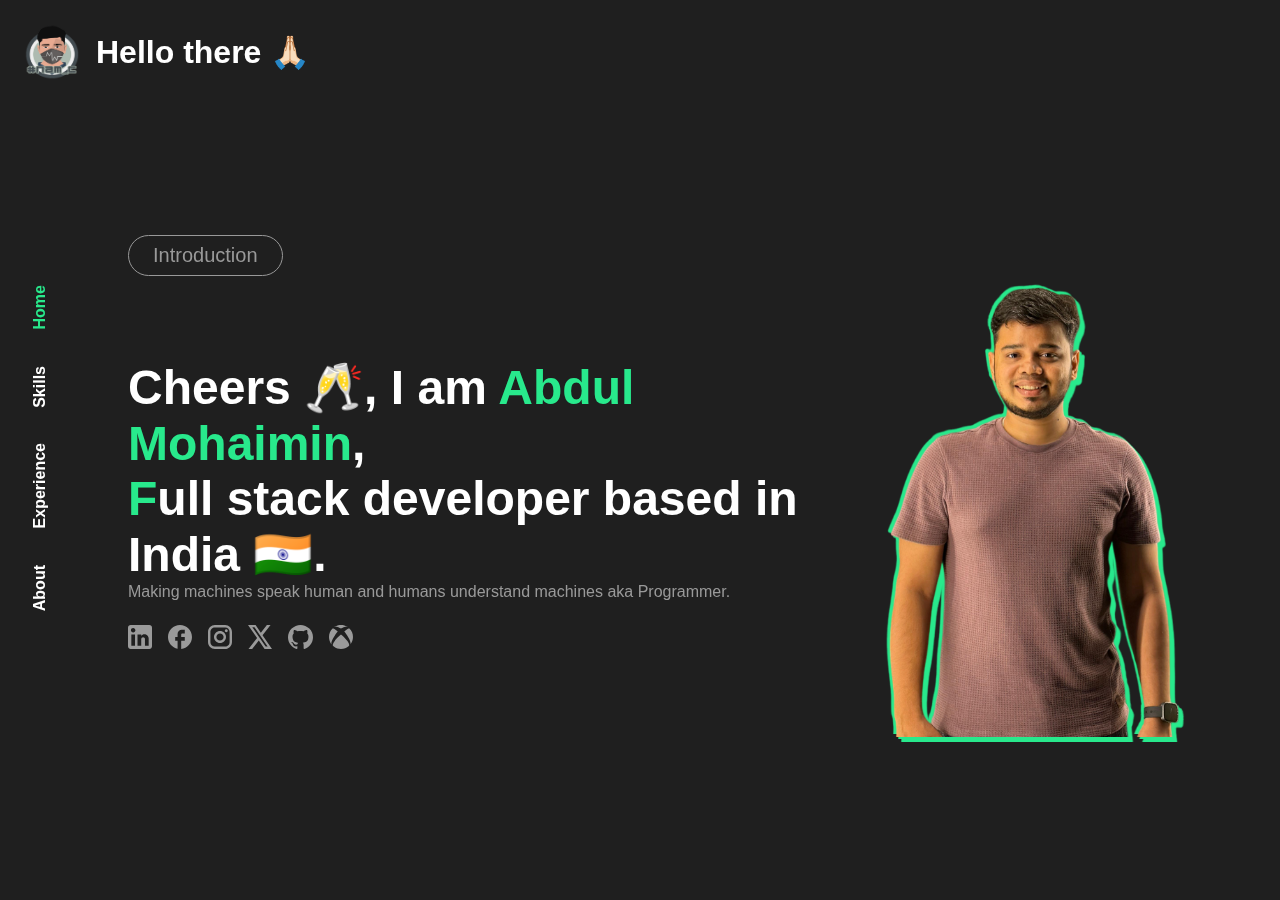
<file: index.html>
<!DOCTYPE html>
<html lang="en">

<head>
    <meta charset="UTF-8">
    <meta http-equiv="X-UA-Compatible" content="IE=edge">
    <meta name="viewport" content="width=device-width, initial-scale=1.0">
	<title>Abdul Mohaimin | Full-Stack Developer | Expert in MERN, MEAN, & Modern Web Technologies</title>
	<meta name="description"
		content="Discover Abdul Mohaimin's expertise as a full-stack developer with advanced skills in MERN, MEAN, React Native, Vue.js, and Next.js. Explore his portfolio and insights on cutting-edge web development.">
	<meta name="keywords"
		content="Abdul Mohaimin, Full-Stack Developer, MERN Stack, MEAN Stack, React Native, Vue.js, Next.js, Web Development, Software Engineer">	
    <link rel="stylesheet" href="styles2.css">
</head>

<body>
    <section class="brand">
        <div class="brand-img">
            <img src="namc.png" alt="Abdul Mohaimin N">
        </div>
        <h1>
            Hello there 🙏🏻
        </h1>
    </section>
    <nav>
        <ul class="menu-items">
            <li class="menu-item">
                <a href="#introduction" class="menu-item-link text-primary">Home</a>
            </li>
            <li class="menu-item">
                <a href="#skillsets" class="menu-item-link">Skills</a>
            </li>
            <li class="menu-item">
                <a href="#exp" class="menu-item-link">Experience</a>
            </li>
            <li class="menu-item">
                <a href="#about" class="menu-item-link">About</a>
            </li>
        </ul>
    </nav>
    <main>
        <section id="introduction" class="section">
            <h1 class="title">Introduction</h1>
            <div class="banner">
                <div class="content">
                    <p class="greeting mt-1">
                        Cheers 🥂, I am <span class="text-primary text-bold">Abdul Mohaimin</span>,<br /><span
                            class="text-primary text-bold">F</span>ull stack developer based in India 🇮🇳.
                    </p>
                    <p class="text-secondary">Making machines speak human and humans understand machines aka Programmer.</p>
                    <div class="social-list">
                        <ul class="social-list">
                            <li class="linkedin">
                                <a target="_blank" href="https://www.linkedin.com/in/mohaimin95/">
                                    <img src="./assets/icons/linkedin.svg" alt="My LinkedIn Profile">
                                </a>
                            </li>
                            <li class="fb">
                                <a target="_blank" href="https://www.facebook.com/mohaimin95">
                                    <img src="./assets/icons/fb.svg" alt="My facebook timeline">
                                </a>
                            </li>
                            <li class="instagram">
                                <a target="_blank" href="https://www.instagram.com/abdmohaimin_">
                                    <img src="./assets/icons/instagram.svg" alt="My Instagram account">
                                </a>
                            </li>
                            <li class="x">
                                <a target="_blank" href="https://x.com/NAMOHAIMIN">
                                    <img src="./assets/icons/x.svg" alt="Twitter profile">
                                </a>
                            </li>
                            <li class="github">
                                <a target="_blank" href="https://github.com/mohaimin95">
                                    <img src="./assets/icons/github.svg" alt="Github link">
                                </a>
                            </li>
                            <li class="xbox">
                                <a target="_blank" href="https://account.xbox.com/en-IN/Profile?Gamertag=AbdMohaimin">
                                    <img src="./assets/icons/xbox.svg" alt="">
                                </a>
                            </li>
                        </ul>
                    </div>

                </div>
                <!-- <div class="pic">
                    <img src="./assets/images/compressed.jpeg" alt="">
                    <div class="feature">
                        <h2>Exp.</h2>
                        <p>6+</p>
                    </div>
                </div> -->
                    <div class="banner-img">
                        <img src="./assets/images/compressed-full.png" />
                </div>
            </div>
        </section>
        <section id="skillsets" class="section">
            <h1 class="title">Skills</h1>
            <div class="mt-1"></div>
            <h2><span class="text-primary">7+</span>&nbsp;years of industrial experience ✨</h2>
            <p class="text-secondary mt-0_5">
                I specialize in creating fully secured 🔒, responsive 📱, scalable 📈, and high-quality code 🏆 using
                the latest technologies.
                My prime area is full-stack web development, mobile app development and cloud using <span
                    class="text-primary">JavaScript</span> and <span class="text-primary">Dart</span>.
            </p>
            <div class="skill_group_container">
                <div class="skill_group">
                    <p class="skill_group_title">Frontend Development 🧑🏻‍🎨</p>
                    <div class="skill_group_details">
                        <ul>
                            <li>HTML/CSS 🩻</li>
                            <li>Javascript/Typescript 🔧</li>
                            <li>React/React Native 📚</li>
                            <li>Angular 🅰️</li>
                            <li>Flutter 📱</li>
                        </ul>
                    </div>
                </div>
                <div class="skill_group">
                    <p class="skill_group_title">Backend Development ⚙️</p>
                    <div class="skill_group_details">
                        <ul>
                            <li>Node JS ⬢</li>
                            <li>Express Ê</li>
                            <li>MongoDB 🍃</li>
                            <li>PostgreSQL 🐘</li>
                            <li>Docker 🐳</li>
                        </ul>
                    </div>
                </div>
                <div class="skill_group">
                    <p class="skill_group_title">Cloud/Others ☁️</p>
                    <div class="skill_group_details">
                        <ul>
                            <li>AWS ⌣</li>
                            <li>GIT 🫂</li>
                            <li>REST APIs ⚡️</li>
                        </ul>
                    </div>
                </div>
            </div>
            <div class="indicators">
                <span class="active"></span>
                <span></span>
                <span></span>
            </div>
        </section>
        <section id="exp" class="section">
            <h1 class="title">Experience</h1>

            <div class="exp-timeline">
                <div class="ex-tl-item" data-content="2023 - Now">
                    <h4>Thoughtfocus</h4>
                    <p>Lead Engineer</p>
                    <span>
                        I work on full-stack development, micro-frontends, cloud, code reviews, and taking interviews.
                    </span>
                </div>
                <div class="ex-tl-item" data-content="2021 - 2023">
                    <h4>Mobinius</h4>
                    <p>Senior Software Engineer</p>
                    <span>
                        Worked on various projects related to e-commerce, crypto, and electrical domains. Responsible
                        for full stack development, microservices, code reviews, and taking interviews.
                    </span>
                </div>
                <div class="ex-tl-item" data-content="2019 - 2020">
                    <h4>Zibtek</h4>
                    <p>Software Developer</p>
                    <span>
                        Worked on a product from scratch including architecture, schema design, and full-stack
                        development.
                    </span>
                </div>
                <div class="ex-tl-item" data-content="2017 - 2019">
                    <h4>Jiwirooms</h4>
                    <p>Software Developer</p>
                    <span>
                        As a junior developer, I spent working on developing and maintaining full-stack applications,
                        stack migration and upskilling.
                    </span>
                </div>
                <!-- <div class="ex-tl-item" data-content="Graduated"></div> -->
            </div>
        </section>
        <section id="about" class="section">
            <h1 class="title">About me</h1>
            <p class="mt-0_5">
                Hey there! I'm a passionate tech enthusiast who absolutely loves chatting about the latest in tech. You can often find me active on LinkedIn, where I share insights on web and mobile development, along with job opportunities. 
                Feel free to connect with me on <a href="https://www.linkedin.com/in/mohaimin95/" target="_blank">LinkedIn</a> – I'd love to hear from you! 
                Oh, and when I'm not immersed in code, I'm probably gaming. I enjoy diving into multiplayer RPGs like Fortnite and Red Dead Redemption 2, as well as fun indie games like Overcooked and Moving Out. Let's chat tech or gaming anytime!
            </p>
            
            <div class="banner">
                <img src="./assets/images/compressed.jpeg" alt="its me">
                <div class="line">
                    <div class="stats">
                        <h4>LinkedIn</h4>
                        <p>1,500+ Connections.</p>
                    </div>
                </div>
                <div class="line">
                    <div class="stats">
                        <h4>Instagram</h4>
                        <p>1,200+ Followers.</p>
                    </div>
                </div>
                <div class="line">
                    <div class="stats">
                        <h4>Projects</h4>
                        <p>13+ projects.</p>
                    </div>
                </div>
                <div class="line">
                    <div class="stats">
                        <h4>Interviews Taken</h4>
                        <p>70+</p>
                    </div>
                </div>
                <div class="line">
                    <div class="stats">
                        <h4>Codes reviewed</h4>
                        <p>100+</p>
                    </div>
                </div>
            </div>
        </section>
    </main>
	<script async src="https://www.googletagmanager.com/gtag/js?id=G-NJ5QXDKVPF"></script>
    <script defer>
		function gtag() { dataLayer.push(arguments) } window.dataLayer = window.dataLayer || [], gtag("js", new Date), gtag("config", "G-NJ5QXDKVPF");
        const s = document.querySelector(".skill_group_container");
        const span1 = document.querySelector(".indicators span:nth-child(1)");
        const span2 = document.querySelector(".indicators span:nth-child(2)");
        const span3 = document.querySelector(".indicators span:nth-child(3)");
        const max = s.scrollWidth - s.clientWidth
        s.addEventListener("scroll", () => {
            const pos = (Math.ceil((s.scrollLeft / max * 100)));
            span1.removeAttribute("class");
            span2.removeAttribute("class");
            span3.removeAttribute("class");
            if (pos < 10) {
                span1.setAttribute("class", "active");
            } else if (pos > 10 && pos < 60) {
                span2.setAttribute("class", "active");
            } else if (pos > 60) {
                span3.setAttribute("class", "active");
            }
        })

        document.addEventListener('DOMContentLoaded', () => {
            const sections = document.querySelectorAll('main section');
            const navLinks = document.querySelectorAll('.menu-items li a');
            const main = document.querySelector('main');

            function changeLinkState() {
                let index = sections.length;

                while (--index && main.scrollTop + 50 < sections[index].offsetTop) { }

                navLinks.forEach((link) => link.classList.remove('text-primary'));
                navLinks[index].classList.add('text-primary');
            }

            changeLinkState();
            main.addEventListener('scroll', changeLinkState);
        });
    </script>
</body>

</html>
</file>
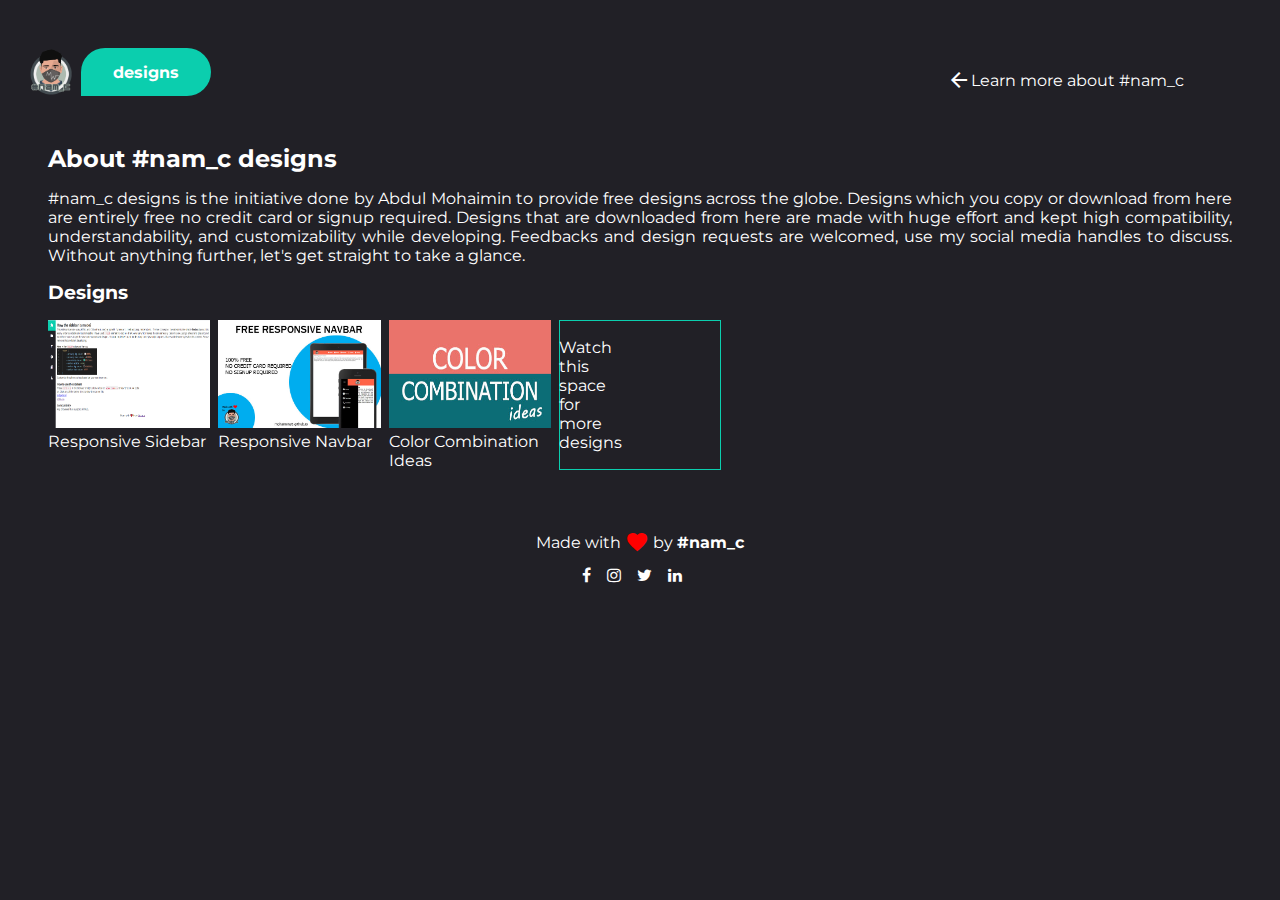
<file: designs/index.html>
<!DOCTYPE html>
<html lang="en">

<head>
    <meta charset="UTF-8">
    <meta http-equiv="X-UA-Compatible" content="IE=edge">
    <meta name="viewport" content="width=device-width, initial-scale=1.0">
    <meta name="google-site-verification" content="1F2O3CF3x_PN-Ltinv9K7-sUbRFXnQ8MnPVEuMO-OfM" />
    <link rel="shortcut icon" href="../favicon.ico" />
    <link rel="stylesheet" href="../styles.css">
    <link href="https://fonts.googleapis.com/css2?family=Montserrat&display=swap" rel="stylesheet">
    <link rel="stylesheet" href="https://fonts.googleapis.com/icon?family=Material+Icons">
    <link rel="stylesheet" href="https://cdnjs.cloudflare.com/ajax/libs/font-awesome/4.7.0/css/font-awesome.min.css">
    <title>Free Responsive Designs | #nam_c</title>
    <meta name="description"
        content="Download free HTML, CSS responsive designs. No signup or credit card required. Easy to use and understand. Highly customizable and platform independant. Supported by all modern browsers and devices. Designed and developed by #nam_c.">
    <meta name="keywords" content="free responsive designs | css designs | #nam_c designs | pure css designs">
</head>

<body>
    <div class="wrapper">
        <div class="d-container">
            <div class="d-nav">
                <div class="d-nav-logo">
                    <a href="../index.html">
                        <div class="img">
                            <img src="../namc.png" alt="#nam_c logo">
                            <p class="hello">designs</p>
                        </div>
                    </a>

                </div>
                <div class="navigate-back">
                    <a href="../index.html" target="blank">
                        <span class="material-icons">
                            arrow_back
                        </span>
                        <span>Learn more about #nam_c</span>
                    </a>
                </div>
            </div>
            <div class="d-title">
                <h2 class="mb-1">About #nam_c designs</h2>
                <article class="text-justify">#nam_c designs is the initiative done by Abdul Mohaimin to provide free
                    designs across the globe. Designs which you copy or download from here are entirely free no credit
                    card or signup required. Designs that are downloaded from here are made with huge effort and kept
                    high
                    compatibility, understandability, and customizability while developing. Feedbacks and design
                    requests are welcomed, use my social media handles to discuss. Without anything further,
                    let's get straight to take a glance.</article>
            </div>
            <div class="d-content mt-1">
                <h3 class="mb-1">Designs</h3>
                <div class="d-designs">
                    <a class="d-design" href="responsive-sidebar/index.html" title="preview design">
                        <div class="d-design-img">
                            <img src="responsive-sidebar/pc.PNG" alt="Responsive Sidebar Thumbnail">
                        </div>
                        <div class="d-design-title">Responsive Sidebar</div>
                    </a>
                    
                    <a class="d-design" href="responsive-navbar/index.html" title="preview design">
                        <div class="d-design-img">
                            <img src="responsive-navbar/banner.jpg" alt="Responsive Navbar Thumbnail">
                        </div>
                        <div class="d-design-title">Responsive Navbar</div>
                    </a>
                    
                    <a class="d-design" href="color-combination-ideas/index.html" title="preview design">
                        <div class="d-design-img">
                            <img src="color-combination-ideas-banner.jpg" alt="Color Combination Ideas Thumbnail">
                        </div>
                        <div class="d-design-title">Color Combination Ideas</div>
                    </a>
                    
                    <div class="d-design" title="Follow me on social media for more free designs.">
                        <div class="d-design-more">
                            Watch this space for more designs&nbsp;<i class="material-icons">east</i>
                        </div>
                    </div>
                </div>
            </div>
        </div>
        <footer class="d-footer">
            <div class="end-card">
                <p>Made with&nbsp;<i title="Love" class="material-icons heart">favorite</i>&nbsp;by&nbsp;<abbr
                        title="N Abdul Mohaimin's Creativity">#nam_c</abbr></p>
                <div class="d-socials">
                    <div class="socials">
                        <div class="social-item">
                            <a href="https://www.facebook.com/mohaimin95" target="_blank">
                                <i class="fa fa-facebook"></i>
                            </a>
                        </div>

                        <div class="social-item">
                            <a href="https://www.instagram.com/mohaimin95" target="_blank">
                                <i class="fa fa-instagram"></i>
                            </a>

                        </div>

                        <div class="social-item">
                            <a href="https://twitter.com/namohaimin" target="_blank">
                                <i class="fa fa-twitter"></i>
                            </a>

                        </div>
                        <div class="social-item">
                            <a href="https://www.linkedin.com/in/mohaimin95/" target="_blank">
                                <i class="fa fa-linkedin"></i>
                            </a>

                        </div>

                    </div>
                </div>
            </div>
        </footer>
    </div>
    <script async src="https://www.googletagmanager.com/gtag/js?id=G-NJ5QXDKVPF"></script>
    <script>
        function gtag(){dataLayer.push(arguments)}window.dataLayer=window.dataLayer||[],gtag("js",new Date),gtag("config","G-NJ5QXDKVPF");
    </script>
</body>

</html>
</file>
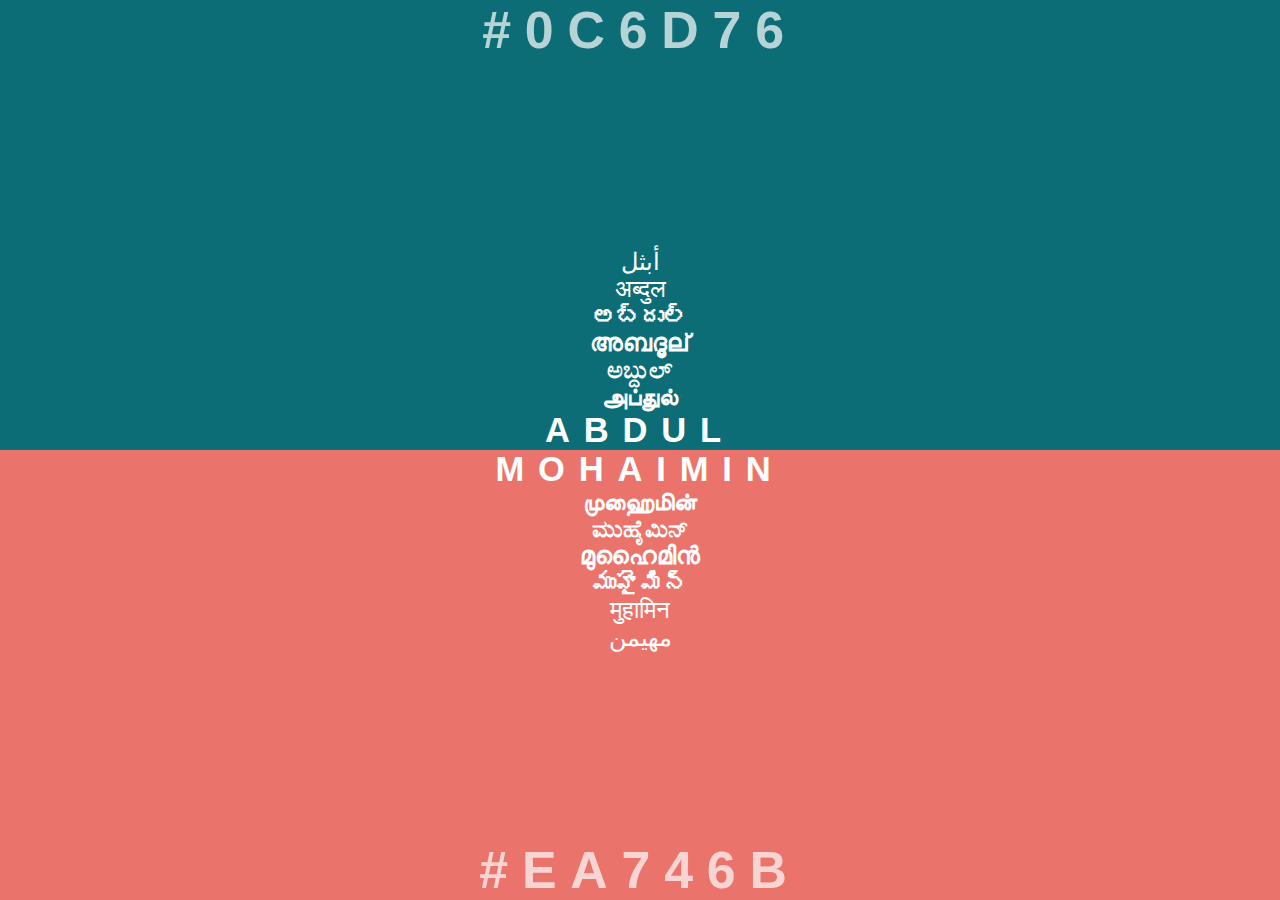
<file: designs/color-combination-ideas/index.html>
<!DOCTYPE html>
<html lang="en">

<head>
    <meta charset="UTF-8">
    <meta http-equiv="X-UA-Compatible" content="IE=edge">
    <meta name="viewport" content="width=device-width, initial-scale=1.0">
    <link rel="stylesheet" href="style.css">
    <title>Color Combination Ideas | #nam_c</title>
    <meta name="description"
        content="Page gives you the idea to inspire from these colors for your UI. It can be used for web, mobile etc., Click the above like and start inspiring and creative. Created by #nam_c with love from India.">
    <meta name="keywords"
        content="color combinations picker | color picker | ui color ideas | ideas for ui | ui ideas | #nam_c designs">
</head>

<body>
    <div class="container">
        <div id="increment" title="Click here for next combination." class="content">
            <h1 class="color-code" id="primaryColor">#0c6d76</h1>
            <p>أبثل</p>
            <p>अब्दुल</p>
            <h5>అబ్దుల్</h5>
            <h4>അബദൂല്</h4>
            <h3>ಅಬ್ದುಲ್</h3>
            <h2>அப்துல்</h2>
            <h1>Abdul</h1>
        </div>
        <nav id="decrement" title="Click here for previous combination.">
            <h1>Mohaimin</h1>
            <h2>முஹைமின்</h2>
            <h3>ಮುಹೈಮಿನ್</h3>
            <h4>മുഹൈമിൻ</h4>
            <h5>ముహైమిన్</h5>
            <p>मुहामिन</p>
            <p>مهيمن</p>
            <h1 class="color-code" id="secondaryColor">#ea746b</h1>
        </nav>
    </div>
    <script>
        const appHeight = () => {
            const doc = document.documentElement
            doc.style.setProperty('--app-height', `${window.innerHeight}px`)
        }
        window.addEventListener('resize', appHeight)
        appHeight()
        let colorSets = [
            {
                primary: "#0c6d76",
                secondary: "#ea746b",
                primaryText: "#fff",
                secondaryText: "#fff",
            },


            {
                primary: "#212026",
                secondary: "#0bceae",
                primaryText: "#fff",
                secondaryText: "#fff",
            },

            {
                primary: "#051d4b",
                secondary: "#f98257",
                primaryText: "#fff",
                secondaryText: "#fff",
            },
            {
                primary: "#08233d",
                secondary: "#f3a6be",
                primaryText: "#fff",
                secondaryText: "#fff",
            },
            {
                primary: "#e1bb15",
                secondary: "#21232e",
                primaryText: "#fff",
                secondaryText: "#fff",
            },
            {
                primary: "#3a33b1",
                secondary: "#f7f7f7",
                primaryText: "#fff",
                secondaryText: "#000",
            },

            {
                primary: "#202020",
                secondary: "#00df72",
                primaryText: "#fff",
                secondaryText: "#000",
            },
            {
                primary: "#1e1e28",
                secondary: "#ef2a3a",
                primaryText: "#fff",
                secondaryText: "#fff",
            },


            {
                primary: "#1a1918",
                secondary: "#a8c6c6",
                primaryText: "#fff",
                secondaryText: "#fff",
            },

            {
                primary: "#fff",
                secondary: "#0bceae",
                primaryText: "#000",
                secondaryText: "#fff",
            },

            {
                primary: "#f2e1dd",
                secondary: "#f7f7f7",
                primaryText: "#000",
                secondaryText: "#000",
            },

            {
                primary: "#6593a6",
                secondary: "#58595b",
                primaryText: "#fff",
                secondaryText: "#fff",
            },
            {
                primary: "#ff5b79",
                secondary: "#262626",
                primaryText: "#fff",
                secondaryText: "#fff",
            },

            {
                primary: "#01717d",
                secondary: "#46b6a8",
                primaryText: "#fff",
                secondaryText: "#fff",
            },
            {
                primary: "#f23d3d",
                secondary: "#04b2d9",
                primaryText: "#fff",
                secondaryText: "#fff",
            },
            {
                primary: "#40282e",
                secondary: "#f78076",
                primaryText: "#fff",
                secondaryText: "#fff",
            },





        ]
        let index = 0;
        let incrementBtn = document.getElementById("increment");
        let decrementBtn = document.getElementById("decrement");
        let primaryColor = document.getElementById("primaryColor");
        let secondaryColor = document.getElementById("secondaryColor");
        incrementBtn.addEventListener("click", () => {
            if (colorSets.length > (index + 1)) index++;
            else index = 0;

            refreshProperties();
        })

        decrementBtn.addEventListener("click", () => {
            if ((index - 1) >= 0) index--;
            else index = colorSets.length - 1;

            refreshProperties();
        })
        const refreshProperties = () => {
            primaryColor.innerText = colorSets[index].primary;
            secondaryColor.innerText = colorSets[index].secondary;
            document.documentElement.style.setProperty("--primary-color", `${colorSets[index].primary}`);
            document.documentElement.style.setProperty("--secondary-color", `${colorSets[index].secondary}`);
            document.documentElement.style.setProperty("--primary-text-color", `${colorSets[index].primaryText}`);
            document.documentElement.style.setProperty("--secondary-text-color", `${colorSets[index].secondaryText}`);
        }
    </script>
    <script async src="https://www.googletagmanager.com/gtag/js?id=G-NJ5QXDKVPF"></script>
    <script>
        function gtag() { dataLayer.push(arguments) } window.dataLayer = window.dataLayer || [], gtag("js", new Date), gtag("config", "G-NJ5QXDKVPF");
    </script>
</body>

</html>
</file>
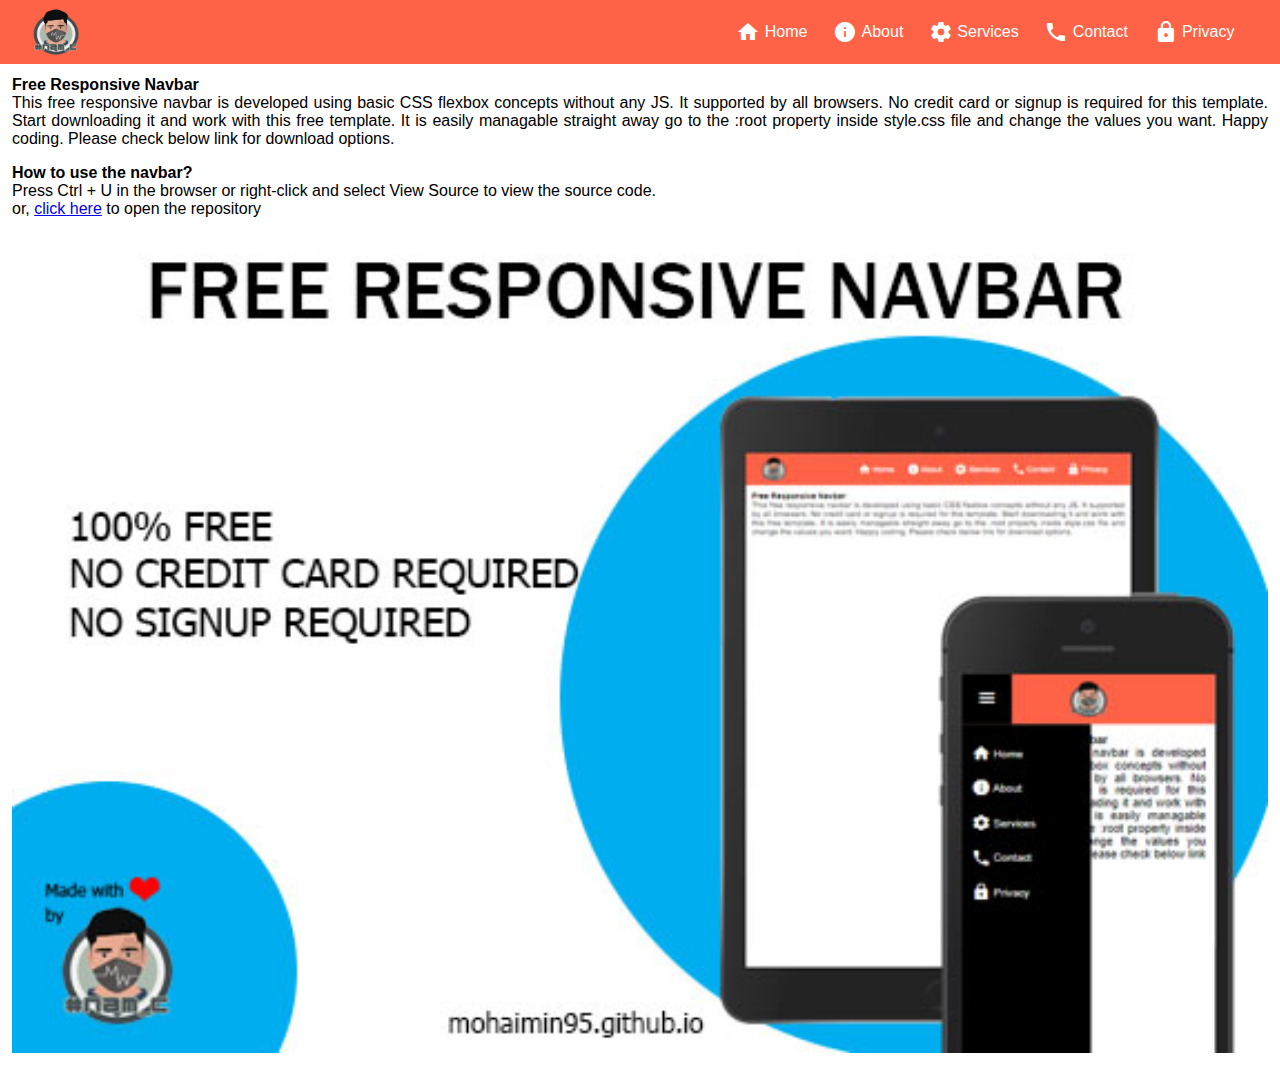
<file: designs/responsive-navbar/index.html>
<!DOCTYPE html>
<html lang="en">

<head>
    <meta charset="UTF-8">
    <meta http-equiv="X-UA-Compatible" content="IE=edge">
    <meta name="viewport" content="width=device-width, initial-scale=1.0">
    <link rel="stylesheet" href="https://fonts.googleapis.com/icon?family=Material+Icons">
    <link rel="stylesheet" href="style.css">
    <title>Responsive Navbar using CSS | #nam_c</title>
    <meta name="description"
        content="Free responsive navbar made using pure HTML and CSS (no bootstrap) which is very light weight and highly customizable. Click the above link to preview the live demo of the side bar. Stay tuned for the best customizable designs.">
    <meta name="keywords"
        content="free responsive navbar | css navbar | pure css navbar | customizable navbar | #nam_c designs">
</head>

<body>
    <nav class="navbar">
        <input type="checkbox" name="menutoggler" id="menutoggler" class="menutoggler">
        <div class="menu-toggler">
            <label for="menutoggler"><i class="material-icons">menu</i></label>
        </div>
        <div class="navbar-brand">
            <img src="../../namc.png" alt="#nam_c logo">
        </div>
        <div class="navbar-menu">
            <ul class="nav-list">
                <li class="nav-list-item"><a href=""><i class="material-icons">home</i>&nbsp;Home</a></li>
                <li class="nav-list-item"><a href=""><i class="material-icons">info</i>&nbsp;About</a></li>
                <li class="nav-list-item"><a href=""><i class="material-icons">settings</i>&nbsp;Services</a></li>
                <li class="nav-list-item"><a href=""><i class="material-icons">phone</i>&nbsp;Contact</a></li>
                <li class="nav-list-item"><a href=""><i class="material-icons">lock</i>&nbsp;Privacy</a></li>
            </ul>
        </div>
    </nav>
    <div class="content">
        <h2>Free Responsive Navbar</h2>
        <p style="text-align: justify;">
            This free responsive navbar is developed using basic CSS flexbox concepts without any JS. It supported by
            all browsers. No credit card or signup is required for this template. Start downloading it and work with
            this free template. It is easily managable straight away go to the <code>:root</code> property inside
            style.css file and change the values you want. Happy coding. Please check below link for download options.
        </p>
        <h3 style="margin-top: 1rem;">How to use the navbar?</h3>
        <p>Press <code>Ctrl + U</code> in the browser or right-click and select <code>View Source</code> to
            view the source code.</p>
        <p>or, <a href="https://github.com/mohaimin95/mohaimin95.github.io/tree/master/designs/responsive-navbar"
                target="blank">click here</a>&nbsp;to open the repository</p>

        <img width="100%" src="./banner.jpg" alt="Banner">
    </div>
    <!-- ////can remove this section -->
    <script async src="https://www.googletagmanager.com/gtag/js?id=G-NJ5QXDKVPF"></script>
    <script>
        function gtag() { dataLayer.push(arguments) } window.dataLayer = window.dataLayer || [], gtag("js", new Date), gtag("config", "G-NJ5QXDKVPF");
    </script>
    <!-- ////can remove this section -->
</body>

</html>
</file>
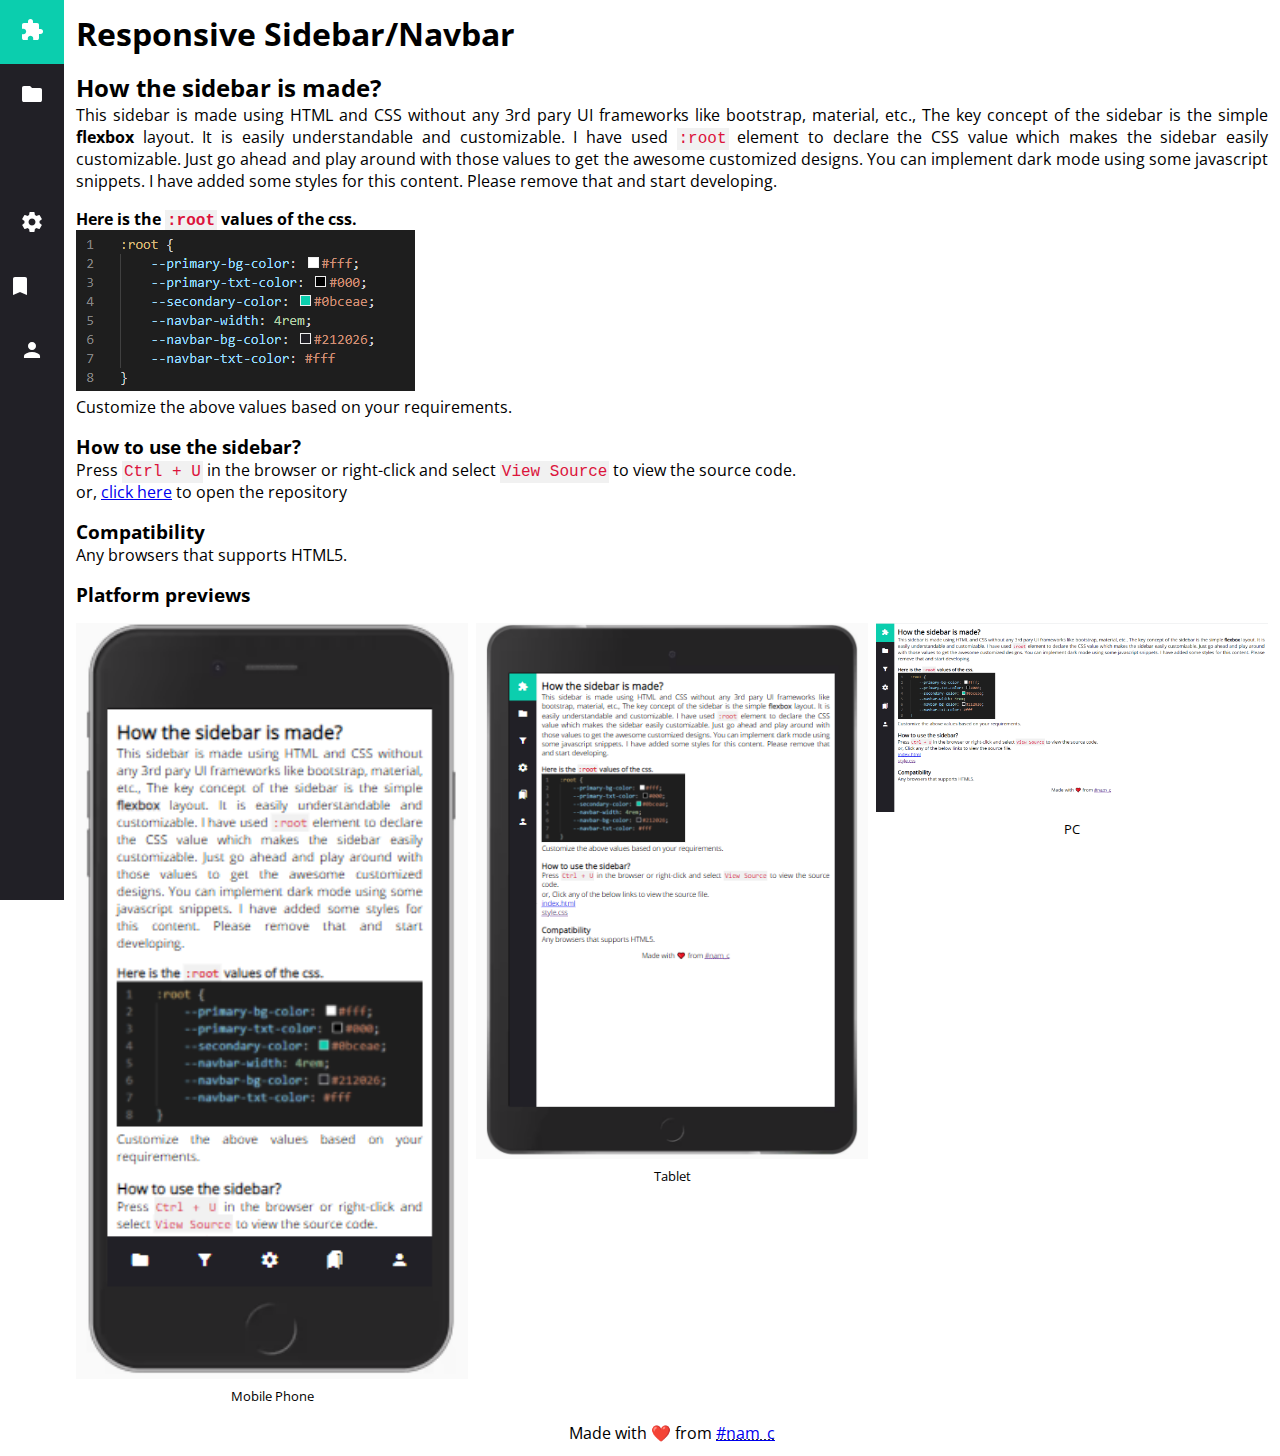
<file: designs/responsive-sidebar/index.html>
<!DOCTYPE html>
<html lang="en">

<head>
    <meta charset="UTF-8">
    <meta http-equiv="X-UA-Compatible" content="IE=edge">
    <meta name="viewport" content="width=device-width, initial-scale=1.0">
    <link rel="stylesheet" href="https://fonts.googleapis.com/icon?family=Material+Icons">
    <link href="https://fonts.googleapis.com/css2?family=Open+Sans&display=swap" rel="stylesheet">
    <link rel="stylesheet" href="style.css">
    <title>Pure CSS Responsive Sidebar | #nam_c</title>
    <meta name="description"
        content="Free responsive sidebar made using pure HTML and CSS (no bootstrap) which is very light weight and highly customizable. Click the above link to preview the live demo of the side bar. Stay tuned for the best customizable designs.">
    <meta name="keywords"
        content="free responsive sidebar | css sidebar | pure css sidebar | customizable sidebar | #nam_c designs">
</head>

<body>
    <div class="container">
        <div class="nav">
            <div class="brand">
                <div class="brand-logo">
                    <i class="material-icons">extension</i>
                </div>
            </div>
            <div class="menu">
                <div class="menu-item">
                    <div class="menu-icon">
                        <i class="material-icons">folder</i>
                    </div>
                </div>

                <div class="menu-item">
                    <div class="menu-icon">
                        <i class="material-icons">filter_alt</i>
                    </div>
                </div>

                <div class="menu-item">
                    <div class="menu-icon">
                        <i class="material-icons">settings</i>
                    </div>
                </div>

                <div class="menu-item">
                    <div class="menu-icon">
                        <i class="material-icons">bookmarks</i>
                    </div>
                </div>

                <div class="menu-item">
                    <div class="menu-icon">
                        <i class="material-icons">person</i>
                    </div>
                </div>


            </div>
        </div>
        <div class="content">
            <div class="container">
                <h1 class="mb-1">Responsive Sidebar/Navbar</h1>
                <h2>How the sidebar is made?</h2>
                <article>
                    <p>This sidebar is made using HTML and CSS without any 3rd pary UI frameworks like bootstrap,
                        material, etc., The key concept of the sidebar is the simple <b>flexbox</b> layout. It is easily
                        understandable and customizable. I have used
                        <code>:root</code> element to declare the CSS value which makes the sidebar easily customizable.
                        Just go ahead and play around with those values to get the awesome customized designs. You can
                        implement dark mode using some javascript snippets. I have added some styles for this content.
                        Please remove that and start developing.
                    </p>

                    <h4 class="mt-1">Here is the <code>:root</code> values of the css.</h4>
                    <img class="root_img" src="sidebarroot.PNG" alt="root values">
                    <p>Customize the above values based on your requirements.</p>
                    <h3 class="mt-1">How to use the sidebar?</h3>
                    <p>Press <code>Ctrl + U</code> in the browser or right-click and select <code>View Source</code> to
                        view the source code.</p>
                    <p>or, <a
                            href="https://github.com/mohaimin95/mohaimin95.github.io/tree/master/designs/responsive-sidebar"
                            target="blank">click here</a>&nbsp;to open the repository</p>
                    <h3 class="mt-1">Compatibility</h3>
                    <p>Any browsers that supports HTML5.</p>
                    <h3 class="mt-1 mb-1">Platform previews</h3>
                    <div class="platforms">
                        <div class="platform-item">
                            <img src="mobile.PNG" alt="Responsive sidebar in mobile">
                            <p class="text-center"><small>Mobile Phone</small></p>
                        </div>

                        <div class="platform-item">
                            <img src="tablet.PNG" alt="Responsive sidebar in tablet">
                            <p class="text-center"><small>Tablet</small></p>
                        </div>
                        <div class="platform-item">
                            <img src="pc.PNG" alt="Responsive sidebar in pc">
                            <p class="text-center"><small>PC</small></p>
                        </div>

                    </div>
                </article>
                <footer class="mt-1">
                    Made with ❤️ from&nbsp; <abbr title="N Abdul Mohaimin Creations"><a
                            href="https://mohaimin95.github.io" target="_blank">#nam_c</a></abbr>
                </footer>
            </div>
        </div>
    </div>
    <!-- ////can remove this section -->

    <script async src="https://www.googletagmanager.com/gtag/js?id=G-NJ5QXDKVPF"></script>
    <script>
        function gtag(){dataLayer.push(arguments)}window.dataLayer=window.dataLayer||[],gtag("js",new Date),gtag("config","G-NJ5QXDKVPF");
    </script>
    <!-- ////can remove this section -->

</body>

</html>
</file>
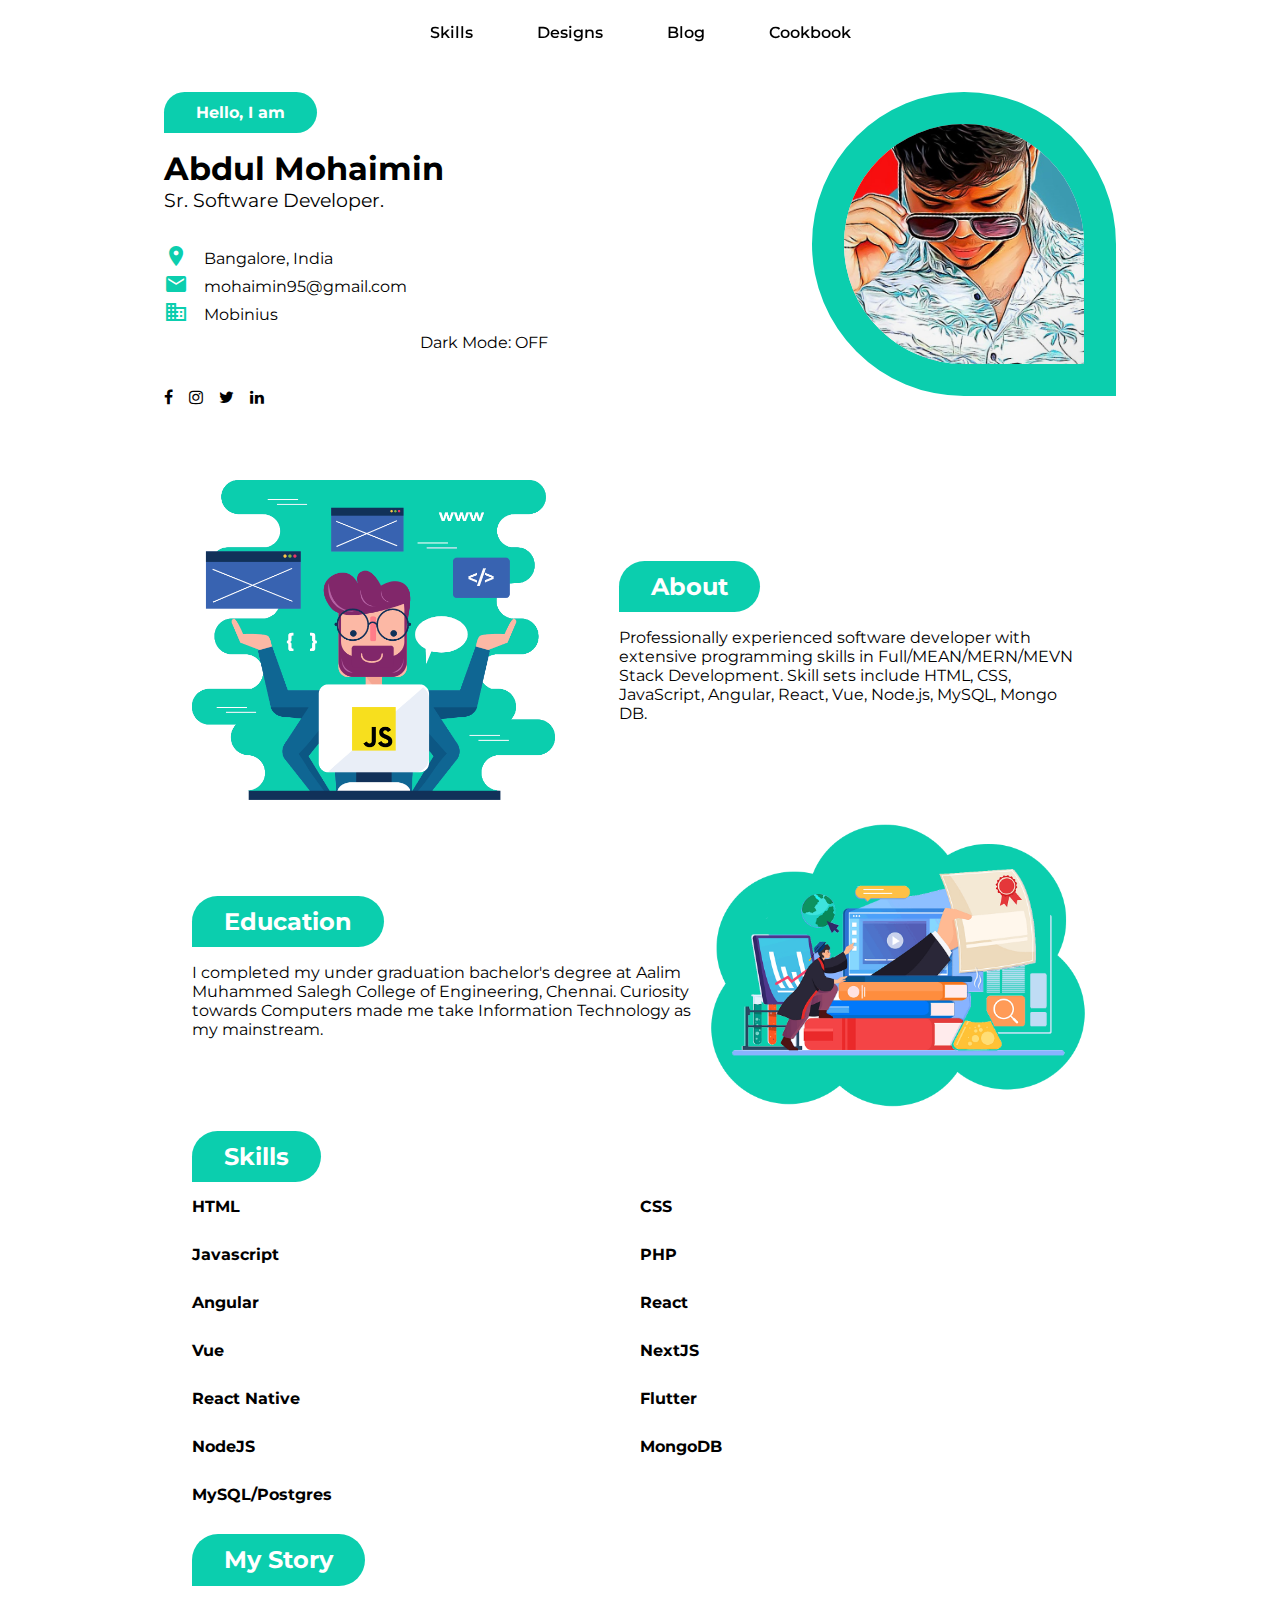
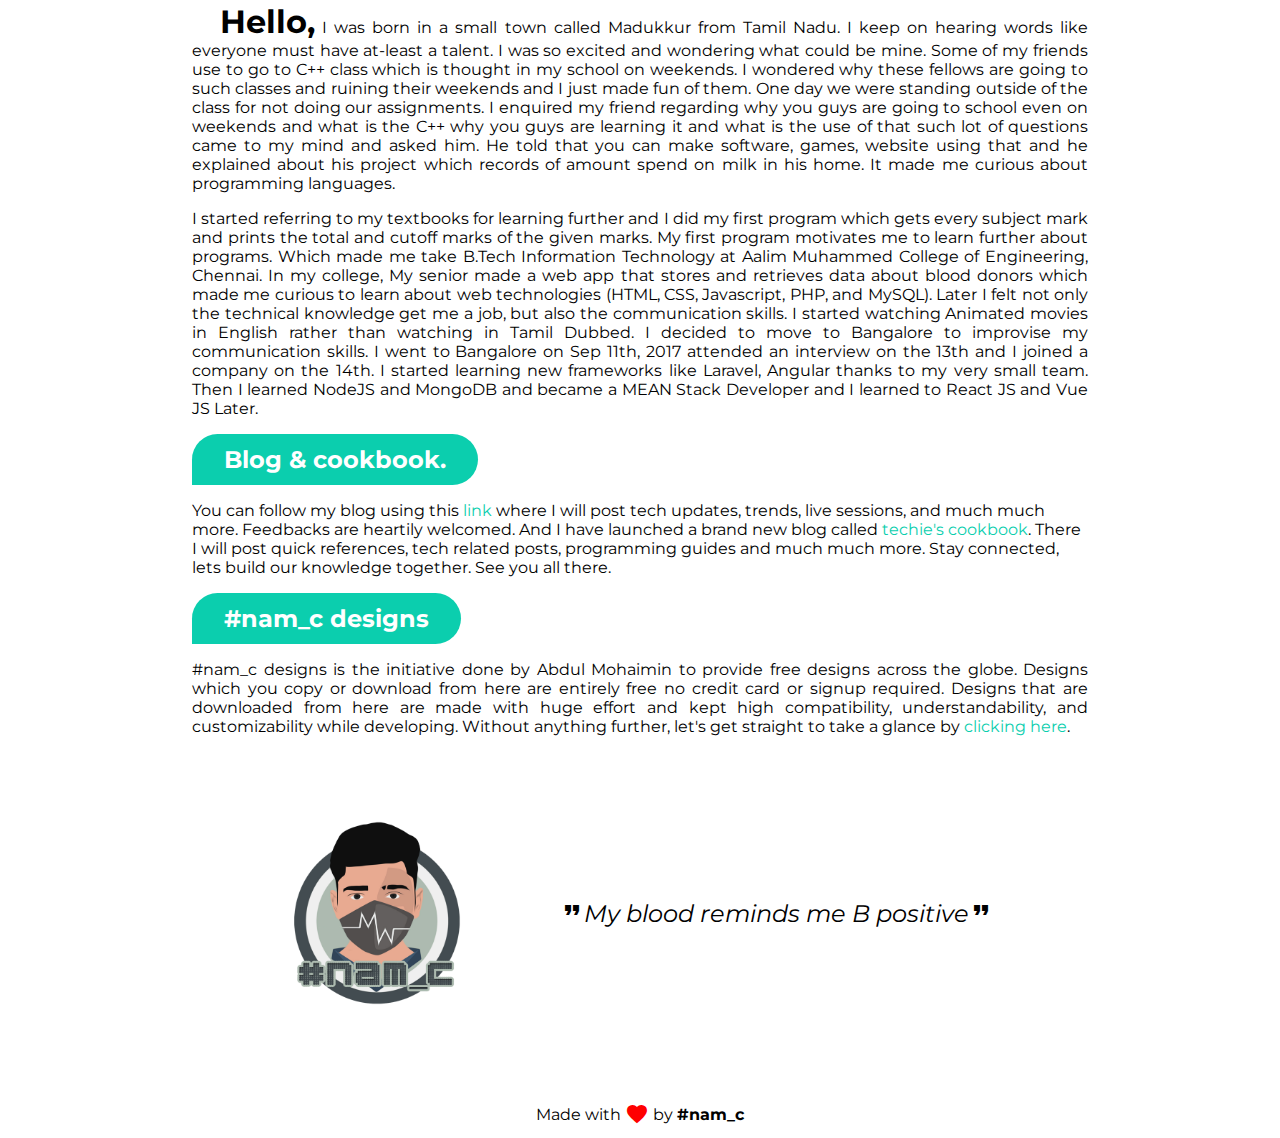
<file: _index.html>
<!DOCTYPE html>
<html lang="en">

<head>
	<meta charset="UTF-8">
	<meta http-equiv="X-UA-Compatible" content="IE=edge">
	<meta name="viewport" content="width=device-width, initial-scale=1.0">
	<meta name="google-site-verification" content="1F2O3CF3x_PN-Ltinv9K7-sUbRFXnQ8MnPVEuMO-OfM" />
	<link rel="shortcut icon" href="favicon.ico" />
	<link rel="stylesheet" href="styles.css">
	<link href="https://fonts.googleapis.com/css2?family=Montserrat&display=swap" rel="stylesheet">
	<link rel="stylesheet" href="https://fonts.googleapis.com/icon?family=Material+Icons">
	<link rel="stylesheet" href="https://cdnjs.cloudflare.com/ajax/libs/font-awesome/4.7.0/css/font-awesome.min.css">
	<title>Abdul Mohaimin's Offcial Webpage | #nam_c</title>
	<meta name="description"
		content="A professionally experienced software developer with extensive programming skills. Who delivers a product with a highly compact and manageable set of approaches. He would like to share his knowledge with people so take a glace of his website which tells about him.">
	<meta name="keywords"
		content="Abdul Mohaimin's Official Website | MEAN Stack Developer | MERN Stack Developer | React Native | Vue JS | Next JS">
</head>

<body>
	<div class="wrapper">
		<!-- navbar -->
		<section id="navbar">
			<div class="nav">
				<ul class="list">
					<li class="list-item"><a href="#skills" class="list-item-link">Skills</a>
					<li class="list-item"><a href="designs/index.html" target="blank" class="list-item-link">Designs</a>
					<li class="list-item"><a href="https://mohaimin95.github.io/blog/" target="blank"
							class="list-item-link">Blog</a>
					</li>
					<li class="list-item"><a href="https://techiescookbook.blogspot.com/" target="blank"
							class="list-item-link">Cookbook</a>
					</li>
				</ul>
			</div>
		</section>

		<!-- banner -->
		<section id="banner">
			<div class="banner">
				<div class="banner-content">
					<div class="banner-hello">
						<img src="avatar.jpg" class="banner-img-mob" alt="Abdul Mohaimin's pic">
						<span class="hello">Hello, I am</span>
					</div>
					<div class="intro">
						<h1>Abdul Mohaimin</h1>
						<h2>Sr. Software Developer.</h2>
						<div class="short-intro">
							<div class="short-into-item">
								<div class="short-into-item-icon">
									<i class="material-icons">location_on</i>
								</div>
								<div class="short-into-item-text">
									Bangalore, India
								</div>

							</div>

							<div class="short-into-item">
								<div class="short-into-item-icon">
									<i class="material-icons">email</i>
								</div>
								<div class="short-into-item-text">
									mohaimin95@gmail.com
								</div>

							</div>

							<div class="short-into-item">
								<div class="short-into-item-icon">
									<i class="material-icons">business</i>
								</div>
								<div class="short-into-item-text">
									Mobinius
								</div>

							</div>
							<div class="short-into-item" id="darkMode">
								<div class="short-into-item-icon">
									<i class="material-icons" id="darkModeIcon">dark_mode</i>
								</div>
								<div class="short-into-item-text">
									Dark Mode: <span id="darkModeStatus">ON</span>
								</div>

							</div>



						</div>
						<div class="socials">
							<div class="social-item">
								<a href="https://www.facebook.com/mohaimin95" target="_blank">
									<i class="fa fa-facebook"></i>
								</a>
							</div>

							<div class="social-item">
								<a href="https://www.instagram.com/mohaimin95" target="_blank">
									<i class="fa fa-instagram"></i>
								</a>

							</div>

							<div class="social-item">
								<a href="https://twitter.com/namohaimin" target="_blank">
									<i class="fa fa-twitter"></i>
								</a>

							</div>
							<div class="social-item">
								<a href="https://www.linkedin.com/in/mohaimin95/" target="_blank">
									<i class="fa fa-linkedin"></i>
								</a>

							</div>

						</div>
					</div>
				</div>
				<div class="banner-image">
					<img src="avatar.jpg" alt="Abdul Mohaimin's pic">
				</div>
			</div>
		</section>

		<div class="main-content">
			<section id="about">
				<div class="about">
					<div class="about-img">
						<img src="about.png" alt="About Icon">
					</div>
					<div class="about-content">
						<h2 class="mb-1 hello w-fit">About</h2>
						<article>
							Professionally experienced software developer with extensive programming skills in
							Full/<abbr title="MongoDB ExpressJS Angular NodeJS">MEAN</abbr>/<abbr
								title="MongoDB ExpressJS ReactJS NodeJS">MERN</abbr>/<abbr
								title="MongoDB ExpressJS VueJS NodeJS">MEVN</abbr> Stack Development. Skill sets include
							<abbr title="Hypertext Markup Language">HTML</abbr>, <abbr
								title="Cascading Style Sheet">CSS</abbr>, JavaScript, Angular,
							React, Vue, Node.js, MySQL, Mongo DB.
						</article>
					</div>
				</div>
			</section>
			<section id="education">
				<div class="education">
					<div class="education-content">
						<div class="education-text">
							<h2 class="mb-1 hello w-fit">Education</h2>
							<article>
								I completed my under graduation bachelor's degree at Aalim Muhammed Salegh College of
								Engineering, Chennai. Curiosity towards Computers made me take Information Technology as
								my mainstream.
							</article>
						</div>
						<div class="education-image">
							<img src="education.png" alt="Education Icon">

						</div>

					</div>
				</div>
			</section>
			<section id="skills">
				<div class="skills mt-1">
					<h2 class="hello w-fit">Skills</h2>
					<span></span>
					<div class="skill">
						<div class="skill-title">HTML</div>
						<progress id="file" value="100" max="100" class="ppp"> 100% </progress>
					</div>
					<div class="skill">
						<div class="skill-title">CSS</div>
						<progress id="file" value="85" max="100" class="ppp"> 85% </progress>
					</div>
					<div class="skill">
						<div class="skill-title">Javascript</div>
						<progress id="file" value="90" max="100" class="ppp"> 90% </progress>
					</div>
					
					<div class="skill">
						<div class="skill-title">PHP</div>
						<progress id="file" value="60" max="100" class="ppp"> 60% </progress>
					</div>

					<div class="skill">
						<div class="skill-title">Angular</div>
						<progress id="file" value="95" max="100" class="ppp"> 95% </progress>
					</div>
					<div class="skill">
						<div class="skill-title">React</div>
						<progress id="file" value="90" max="100" class="ppp"> 90% </progress>
					</div>
					<div class="skill">
						<div class="skill-title">Vue</div>
						<progress id="file" value="80" max="100" class="ppp"> 80% </progress>
					</div>

					<div class="skill">
						<div class="skill-title">NextJS</div>
						<progress id="file" value="75" max="100" class="ppp"> 75% </progress>
					</div>

					<div class="skill">
						<div class="skill-title">React Native</div>
						<progress id="file" value="80" max="100" class="ppp"> 80% </progress>
					</div>
					
					<div class="skill">
						<div class="skill-title">Flutter</div>
						<progress id="file" value="80" max="100" class="ppp"> 80% </progress>
					</div>

					<div class="skill">
						<div class="skill-title">NodeJS</div>
						<progress id="file" value="89" max="100" class="ppp"> 89% </progress>
					</div>
					<div class="skill">
						<div class="skill-title">MongoDB</div>
						<progress id="file" value="90" max="100" class="ppp"> 90% </progress>
					</div>
					
					<div class="skill">
						<div class="skill-title">MySQL/Postgres</div>
						<progress id="file" value="90" max="100" class="ppp"> 90% </progress>
					</div>


				</div>
			</section>

			<section id="story">
				<h2 class="mb-1 hello w-fit">My Story</h2>
				<div class="story-content text-justify">
					<article>
						<p>&nbsp;&nbsp;&nbsp;&nbsp;<span>Hello,</span>&nbsp;I was born in a small town called Madukkur
							from Tamil Nadu. I keep on hearing words like everyone must have at-least a talent. I was so
							excited and wondering what could be mine. Some of my friends use to go to C++ class which is
							thought in my school on weekends. I wondered why these fellows are going to such classes and
							ruining their weekends and I just made fun of them. One day we were standing outside of the
							class for not doing our assignments. I enquired my friend regarding why you guys are going
							to school even on weekends and what is the C++ why you guys are learning it and what is the
							use of that such lot of questions came to my mind and asked him. He told that you can make
							software, games, website using that and he explained about his project which records of
							amount spend on milk in his home. It made me curious about programming languages.</p>
						<p class="mt-1">I started referring to my textbooks for learning further and I did my first
							program which gets every subject mark and prints the total and cutoff marks of the given
							marks. My first program motivates me to learn further about programs. Which made me take
							B.Tech Information Technology at Aalim Muhammed College of Engineering, Chennai. In my
							college, My senior made a web app that stores and retrieves data about blood donors which
							made me curious to learn about web technologies (HTML, CSS, Javascript, PHP, and MySQL).
							Later I felt not only the technical knowledge get me a job, but also the communication
							skills. I started watching Animated movies in English rather than watching in Tamil Dubbed.
							I decided to move to Bangalore to improvise my communication skills. I went to Bangalore on
							Sep 11th, 2017 attended an interview on the 13th and I joined a company on the 14th. I
							started learning new frameworks like Laravel, Angular thanks to my very small team. Then I
							learned NodeJS and MongoDB and became a MEAN Stack Developer and I learned to React JS and
							Vue JS Later.</p>
					</article>
				</div>
			</section>

			<section id="blog">
				<h2 class="mb-1 mt-1 hello w-fit">Blog & cookbook.</h2>
				<article>
					You can follow my blog using this <a title="Something really interesting ahead"
						href="https://mohaimin95.github.io/blog/" target="_blank" rel="noopener noreferrer">link</a>
					where I will post tech updates, trends, live sessions, and much much more. Feedbacks are heartily
					welcomed. And I have launched a brand new blog called  <a href="https://techiescookbook.blogspot.com/" target="_blank">techie's cookbook</a>. There I will post quick references, tech related posts, programming guides and much much more. Stay connected, lets build our knowledge together. See you all there. 
				</article>
			</section>

			<section id="designs">
				<h2 class="mb-1 mt-1 hello w-fit">#nam_c designs</h2>
				<article class="text-justify">#nam_c designs is the initiative done by Abdul Mohaimin to provide free
					designs across the globe. Designs which you copy or download from here are entirely free no credit
					card or signup required. Designs that are downloaded from here are made with huge effort and kept
					high
					compatibility, understandability, and customizability while developing. Without anything further,
					let's get straight to take a glance by <a href="designs/index.html" target="_blank">clicking
						here</a>.</article>
			</section>

			<section>
				<div class="mt-1 logo">
					<img src="namc.png" alt="namc logo">
					<div class="text"><i class="material-icons">format_quote</i>My blood reminds me B positive<i
							class="material-icons">format_quote</i></div>
				</div>
			</section>
		</div>
		<footer>
			<div class="end-card">
				<p>Made with&nbsp;<i title="Love" class="material-icons heart">favorite</i>&nbsp;by&nbsp;<abbr
						title="N Abdul Mohaimin's Creativity">#nam_c</abbr></p>
			</div>
		</footer>
	</div>
	<script async src="https://www.googletagmanager.com/gtag/js?id=G-NJ5QXDKVPF"></script>
	<script>
		function gtag(){dataLayer.push(arguments)}window.dataLayer=window.dataLayer||[],gtag("js",new Date),gtag("config","G-NJ5QXDKVPF");
		
		let darkModeBtn = document.getElementById("darkMode");
		let darkModeStatus = document.getElementById("darkModeStatus");
		let darkModeIcon = document.getElementById("darkModeIcon");
		let body = document.querySelector("body");
		let isDarkModeEnabled = true;
		let onTop = true;
		let now = new Date();
		let hour = now.getHours();
		isDarkModeEnabled = !(hour >= 6 && hour < 18);
		syncDarkMode();
		function scrollFunction() {
			if (document.body.scrollTop > 80 || document.documentElement.scrollTop > 80) {
				onTop = false;
				document.querySelector(".nav").style.backgroundColor = "rgba(0,0,0,0.9)";
				document.querySelector(".nav").style.color = "#fff";
				body.style.setProperty("--nav-text-color", "#fff");
			} else {
				onTop = true;
				document.querySelector(".nav").style.backgroundColor = null;
				if (isDarkModeEnabled) {
					body.style.setProperty("--nav-text-color", "#fff");
				} else {
					body.style.setProperty("--nav-text-color", "#000");
				}
			}
		}
		window.onscroll = function () { scrollFunction() };
		darkModeBtn.addEventListener('click', () => {
			isDarkModeEnabled = !isDarkModeEnabled;
			syncDarkMode();
		});

		function syncDarkMode() {
			if (isDarkModeEnabled) {
				body.style.setProperty("--primary-background", "#212026");
				body.style.setProperty("--text-color", "#fff");
				darkModeStatus.innerHTML = "ON";
				darkModeIcon.innerHTML = "dark_mode";
				if (onTop) {
					body.style.setProperty("--nav-text-color", "#fff");
				}
			} else {
				body.style.setProperty("--primary-background", "#fff");
				body.style.setProperty("--text-color", "#000");
				darkModeStatus.innerHTML = "OFF";
				darkModeIcon.innerHTML = "light_mode";
				if (onTop) {
					body.style.setProperty("--nav-text-color", "#000");
				}
			}
		}

	</script>
</body>

</html>
</file>
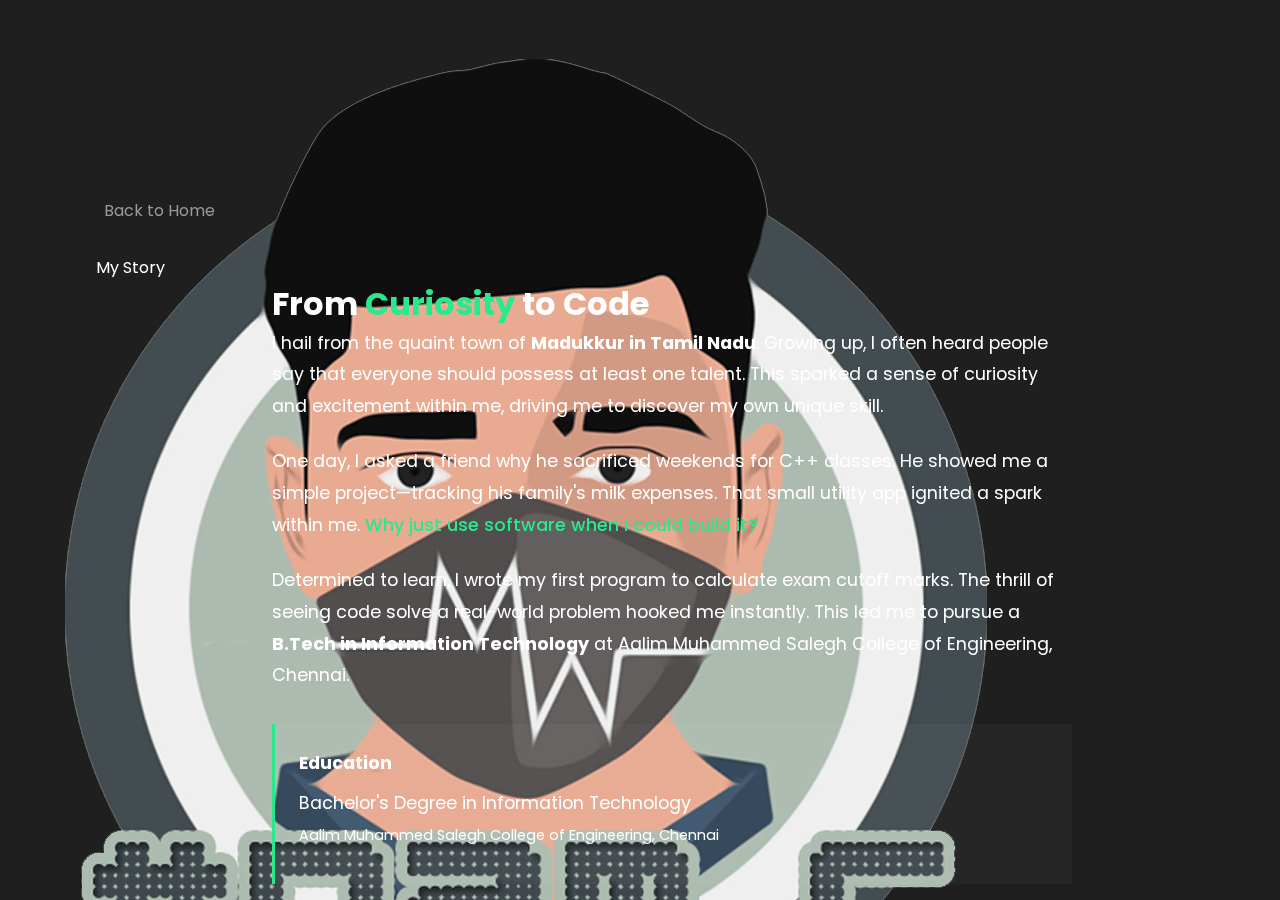
<file: about.html>
<!DOCTYPE html>
<html lang="en">

<head>
    <meta charset="UTF-8">
    <meta http-equiv="X-UA-Compatible" content="IE=edge">
    <meta name="viewport" content="width=device-width, initial-scale=1.0">
    <title>About Me | Abdul Mohaimin</title>
    <meta name="description"
        content="The story behind Abdul Mohaimin - From a curious student in Madukkur to a Lead Engineer in Bangalore.">

    <!-- Fonts -->
    <link rel="preconnect" href="https://fonts.googleapis.com">
    <link rel="preconnect" href="https://fonts.gstatic.com" crossorigin>
    <link href="https://fonts.googleapis.com/css2?family=Poppins:wght@300;400;500;600;700&display=swap"
        rel="stylesheet">

    <!-- Icons -->
    <link rel="stylesheet"
        href="https://maxst.icons8.com/vue-static/landings/line-awesome/line-awesome/1.3.0/css/line-awesome.min.css">

    <link rel="stylesheet" href="styles2.css">
    <style>
        .about-hero {
            padding-top: 6rem;
        }

        .story-container {
            max-width: 800px;
            margin: 0 auto;
        }

        .story-text {
            color: var(--text-muted);
            font-size: 1.1rem;
            line-height: 1.8;
            margin-bottom: 2rem;
        }

        .story-text p {
            margin-bottom: 1.5rem;
        }

        .highlight {
            color: var(--primary-color);
            font-weight: 500;
        }

        .edu-card {
            background: rgba(255, 255, 255, 0.03);
            border-left: 3px solid var(--primary-color);
            padding: 1.5rem;
            margin: 2rem 0;
            border-radius: 0 var(--radius-md) var(--radius-md) 0;
        }

        .back-link {
            display: inline-flex;
            align-items: center;
            gap: 0.5rem;
            color: var(--secondary-color);
            margin-bottom: 2rem;
            transition: color 0.3s;
            text-decoration: none;
        }

        .back-link:hover {
            color: var(--primary-color);
        }

        .tech-grid {
            display: grid;
            grid-template-columns: repeat(auto-fit, minmax(300px, 1fr));
            gap: 2rem;
            margin-bottom: 4rem;
        }

        .tech-card {
            background: var(--bg-card);
            border-radius: var(--radius-md);
            padding: 2rem;
            border: 1px solid var(--glass-border);
            transition: all 0.3s ease;
        }

        .tech-card:hover {
            transform: translateY(-5px);
            border-color: var(--primary-color);
            box-shadow: 0 10px 30px -10px rgba(40, 233, 140, 0.1);
        }

        .tech-icon {
            font-size: 3rem;
            color: var(--primary-color);
            margin-bottom: 1.5rem;
        }

        .os-card {
            background: rgba(30, 30, 30, 0.6);
            border-left: 4px solid var(--primary-color);
            padding: 1.5rem;
            margin-bottom: 1.5rem;
            border-radius: 0 var(--radius-md) var(--radius-md) 0;
            transition: all 0.3s ease;
        }

        .os-card:hover {
            background: rgba(40, 233, 140, 0.05);
        }

        .stat-badge {
            background: rgba(40, 233, 140, 0.1);
            color: var(--primary-color);
            padding: 0.25rem 0.75rem;
            border-radius: 20px;
            font-size: 0.8rem;
            font-weight: 500;
        }
    </style>
</head>

<body>

    <!-- Mobile Menu Toggle -->
    <div class="mobile-menu-btn" role="button" aria-label="Toggle Navigation">
        <i class="las la-bars"></i>
    </div>

    <!-- Navigation -->
    <nav>
        <div class="brand">
            <a href="index.html">
                <img src="namc.png" alt="Abdul Mohaimin">
            </a>
        </div>
        <ul class="menu-items">
            <li><a href="index.html#introduction" title="Home"><i class="las la-home"
                        style="transform: rotate(180deg);"></i></a></li>

            <li><a href="about.html" class="active" title="About"><i class="las la-user"
                        style="transform: rotate(180deg);"></i></a></li>
        </ul>
    </nav>

    <!-- Main Content -->
    <main>
        <section class="section about-hero">
            <a href="index.html#about" class="back-link reveal"><i class="las la-arrow-left"></i> Back to Home</a>

            <div class="section-header reveal">
                <span class="section-title"><i class="las la-user"></i> My Story</span>
            </div>

            <div class="story-container reveal">
                <h1 class="hero-title">From <span class="text-primary">Curiosity</span> to Code</h1>

                <div class="story-text">
                    <p>
                        I hail from the quaint town of <strong>Madukkur in Tamil Nadu</strong>. Growing up, I often
                        heard people say that everyone should possess at least one talent. This sparked a sense of
                        curiosity and excitement within me, driving me to discover my own unique skill.
                    </p>
                    <p>
                        One day, I asked a friend why he sacrificed weekends for C++ classes. He showed me a simple
                        project—tracking his family's milk expenses. That small utility app ignited a spark within me.
                        <span class="highlight">Why just use software when I could build it?</span>
                    </p>
                    <p>
                        Determined to learn, I wrote my first program to calculate exam cutoff marks. The thrill of
                        seeing code solve a real-world problem hooked me instantly. This led me to pursue a
                        <strong>B.Tech in Information Technology</strong> at Aalim Muhammed Salegh College of
                        Engineering, Chennai.
                    </p>

                    <div class="edu-card">
                        <h4><i class="las la-graduation-cap"></i> Education</h4>
                        <p class="text-muted" style="margin-top: 0.5rem;">
                            Bachelor's Degree in Information Technology<br>
                            <span style="font-size: 0.9rem;">Aalim Muhammed Salegh College of Engineering,
                                Chennai</span>
                        </p>
                    </div>

                    <p>
                        Realizing that technical prowess wasn't enough, I worked hard on my communication skills—even
                        watching animated movies in their original English audio! On <strong>September 11,
                            2017</strong>, I moved to Bangalore. By the 14th, I had joined my first company.
                    </p>
                    <p>
                        Since then, it's been a non-stop journey of learning. From mastering the <strong>MEAN
                            stack</strong> to diving into <strong>Microservices</strong> and <strong>Cloud
                            Architecture</strong>, I've evolved from a junior developer to a Lead Engineer. I love
                        bridging the gap between complex backend logic and beautiful frontend experiences.
                    </p>

                    <p>
                        Currently, I'm focusing on <span class="highlight">Lead Engineering</span> at Thoughtfocus,
                        mentoring teams, and architecting scalable solutions.
                    </p>
                </div>
            </div>

            <div class="section-header reveal" style="margin-top: 4rem;">
                <span class="section-title"><i class="las la-chart-pie"></i> At a Glance</span>
            </div>

            <!-- Bento Grid from Index -->
            <div class="bento-grid">
                <div class="bento-item large reveal">
                    <img src="./assets/images/compressed.jpeg" alt="Abdul Mohaimin Profile">
                </div>

                <div class="bento-item bento-text reveal">
                    <h4>Beyond the Code</h4>
                    <p>
                        You'll find me active on LinkedIn sharing tech insights. OFF-KEYBOARD, I'm likely gaming—diving
                        into the world of <strong>Red Dead Redemption 2</strong> or cooking up chaos in
                        <strong>Overcooked</strong>.
                    </p>
                </div>

                <div class="bento-item reveal">
                    <h3>1.7k+</h3>
                    <p>LinkedIn Connections</p>
                </div>

                <div class="bento-item reveal">
                    <h3>17+</h3>
                    <p>Major Projects</p>
                </div>

                <div class="bento-item reveal">
                    <h3>200+</h3>
                    <p>Code Reviews</p>
                </div>

                <div class="bento-item reveal">
                    <h3>100+</h3>
                    <p>Interviews Taken</p>
                </div>
            </div>

            <!-- Technical Expertise -->
            <section class="reveal" style="margin-top: 6rem;">
                <div class="section-header">
                    <span class="section-title"><i class="las la-microchip"></i> Core Expertise</span>
                </div>

                <div class="tech-grid">
                    <div class="tech-card">
                        <i class="lab la-node tech-icon"></i>
                        <h3>Backend Architecture</h3>
                        <p class="text-muted" style="margin-top: 1rem;">
                            Specialized in building scalable microservices using <strong>Node.js</strong> and
                            <strong>NestJS</strong>.
                            Experienced in designing event-driven systems with <strong>RabbitMQ</strong> and
                            <strong>Kafka</strong>.
                        </p>
                    </div>

                    <div class="tech-card">
                        <i class="lab la-react tech-icon"></i>
                        <h3>Frontend Engineering</h3>
                        <p class="text-muted" style="margin-top: 1rem;">
                            Expert in <strong>React ecosystem</strong> (Next.js, Redux, React Query).
                            Focus on performance optimization, accessibility, and creating reusable component libraries.
                        </p>
                    </div>

                    <div class="tech-card">
                        <i class="lab la-docker tech-icon"></i>
                        <h3>DevOps & Cloud</h3>
                        <p class="text-muted" style="margin-top: 1rem;">
                            Proficient in <strong>Docker</strong> containerization and <strong>Kubernetes</strong>
                            orchestration.
                            Hands-on experience with <strong>AWS</strong> (EC2, S3, Lambda) and <strong>CI/CD</strong>
                            pipelines (GitHub Actions).
                        </p>
                    </div>
                </div>
            </section>

            <!-- Open Source -->
            <section class="reveal">
                <div class="section-header">
                    <span class="section-title"><i class="lab la-git-alt"></i> Open Source</span>
                </div>

                <a href="project-node-ts.html" style="text-decoration: none; color: inherit; display: block;">
                    <div class="os-card">
                        <div
                            style="display: flex; justify-content: space-between; align-items: flex-start; margin-bottom: 0.5rem;">
                            <h3 style="margin: 0; display: flex; align-items: center; gap: 0.5rem;">
                                @mohaimin95/node-ts-generator <i class="las la-external-link-alt"
                                    style="font-size: 0.9em; opacity: 0.7;"></i>
                            </h3>
                            <span class="stat-badge">NPM Package</span>
                        </div>
                        <p class="text-muted">
                            A CLI tool to generate production-ready Node.js & TypeScript backends with built-in best
                            practices like Docker, ESLint, and Webpack.
                        </p>
                        <div style="margin-top: 1rem; display: flex; gap: 1rem; font-size: 0.9rem;">
                            <span class="text-primary"><i class="las la-code-branch"></i> maintained</span>
                            <span class="text-muted"><i class="las la-star"></i> 500+ downloads</span>
                        </div>
                    </div>
                </a>

                <div class="os-card">
                    <div
                        style="display: flex; justify-content: space-between; align-items: flex-start; margin-bottom: 0.5rem;">
                        <h3 style="margin: 0;">Community Templates</h3>
                        <span class="stat-badge">GitHub</span>
                    </div>
                    <p class="text-muted">
                        Maintained a collection of starter templates for React Native and Electron apps, helping
                        developers kickstart their projects faster.
                    </p>
                    <div style="margin-top: 1rem; display: flex; gap: 1rem; font-size: 0.9rem;">
                        <span class="text-primary"><i class="las la-users"></i> active</span>
                    </div>
                </div>
            </section>

            <footer>
                <p>&copy; 2026 Abdul Mohaimin. Made with ❤️ & ☕️</p>
            </footer>
        </section>
    </main>

    <script>
        document.addEventListener('DOMContentLoaded', () => {
            // Mobile Menu Toggle
            const menuBtn = document.querySelector('.mobile-menu-btn');
            const nav = document.querySelector('nav');

            if (menuBtn) {
                menuBtn.addEventListener('click', () => {
                    nav.classList.toggle('active');
                    const icon = menuBtn.querySelector('i');
                    if (nav.classList.contains('active')) {
                        icon.classList.remove('la-bars');
                        icon.classList.add('la-times');
                    } else {
                        icon.classList.remove('la-times');
                        icon.classList.add('la-bars');
                    }
                });
            }

            // Scroll Animation
            const observerOptions = {
                threshold: 0.1,
                rootMargin: "0px 0px -50px 0px"
            };

            const observer = new IntersectionObserver((entries) => {
                entries.forEach(entry => {
                    if (entry.isIntersecting) {
                        entry.target.classList.add('active');
                    }
                });
            }, observerOptions);

            const scrollElements = document.querySelectorAll('.reveal');
            scrollElements.forEach(el => observer.observe(el));
        });
    </script>
</body>

</html>
</file>
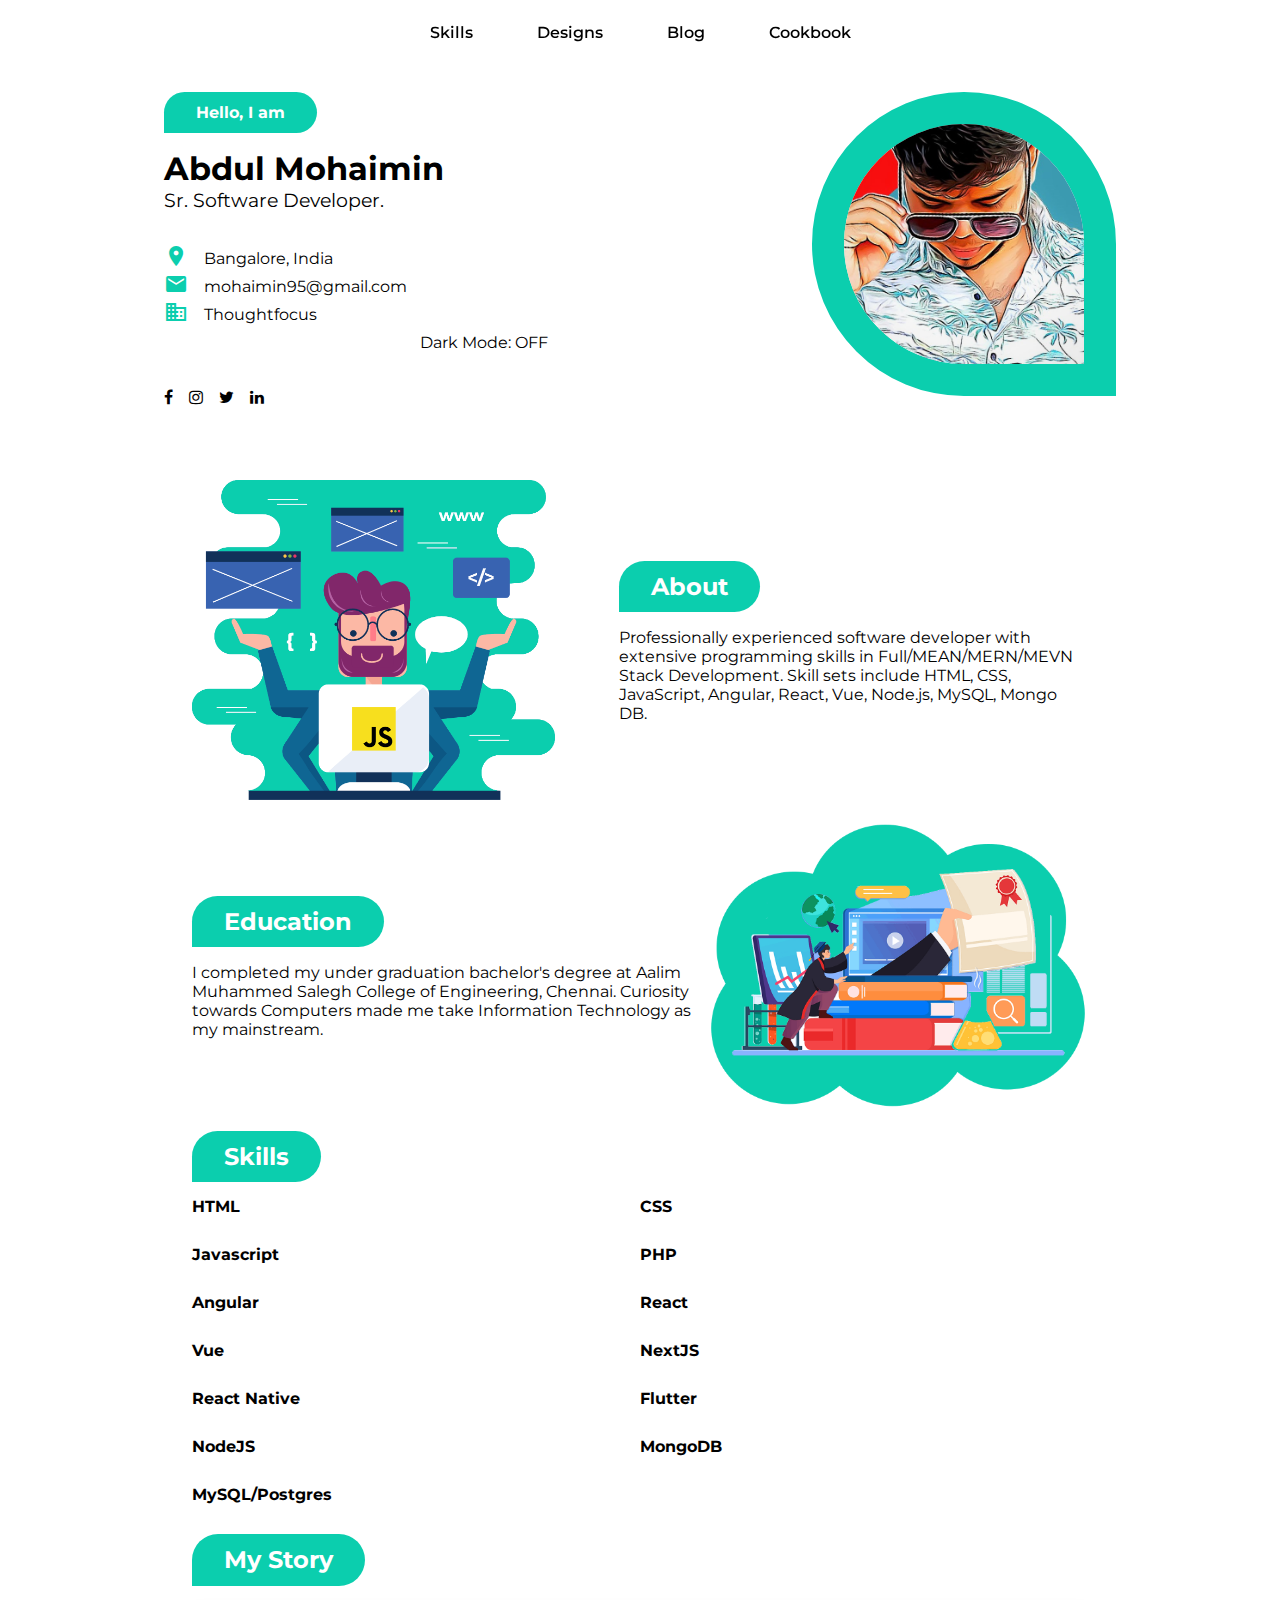
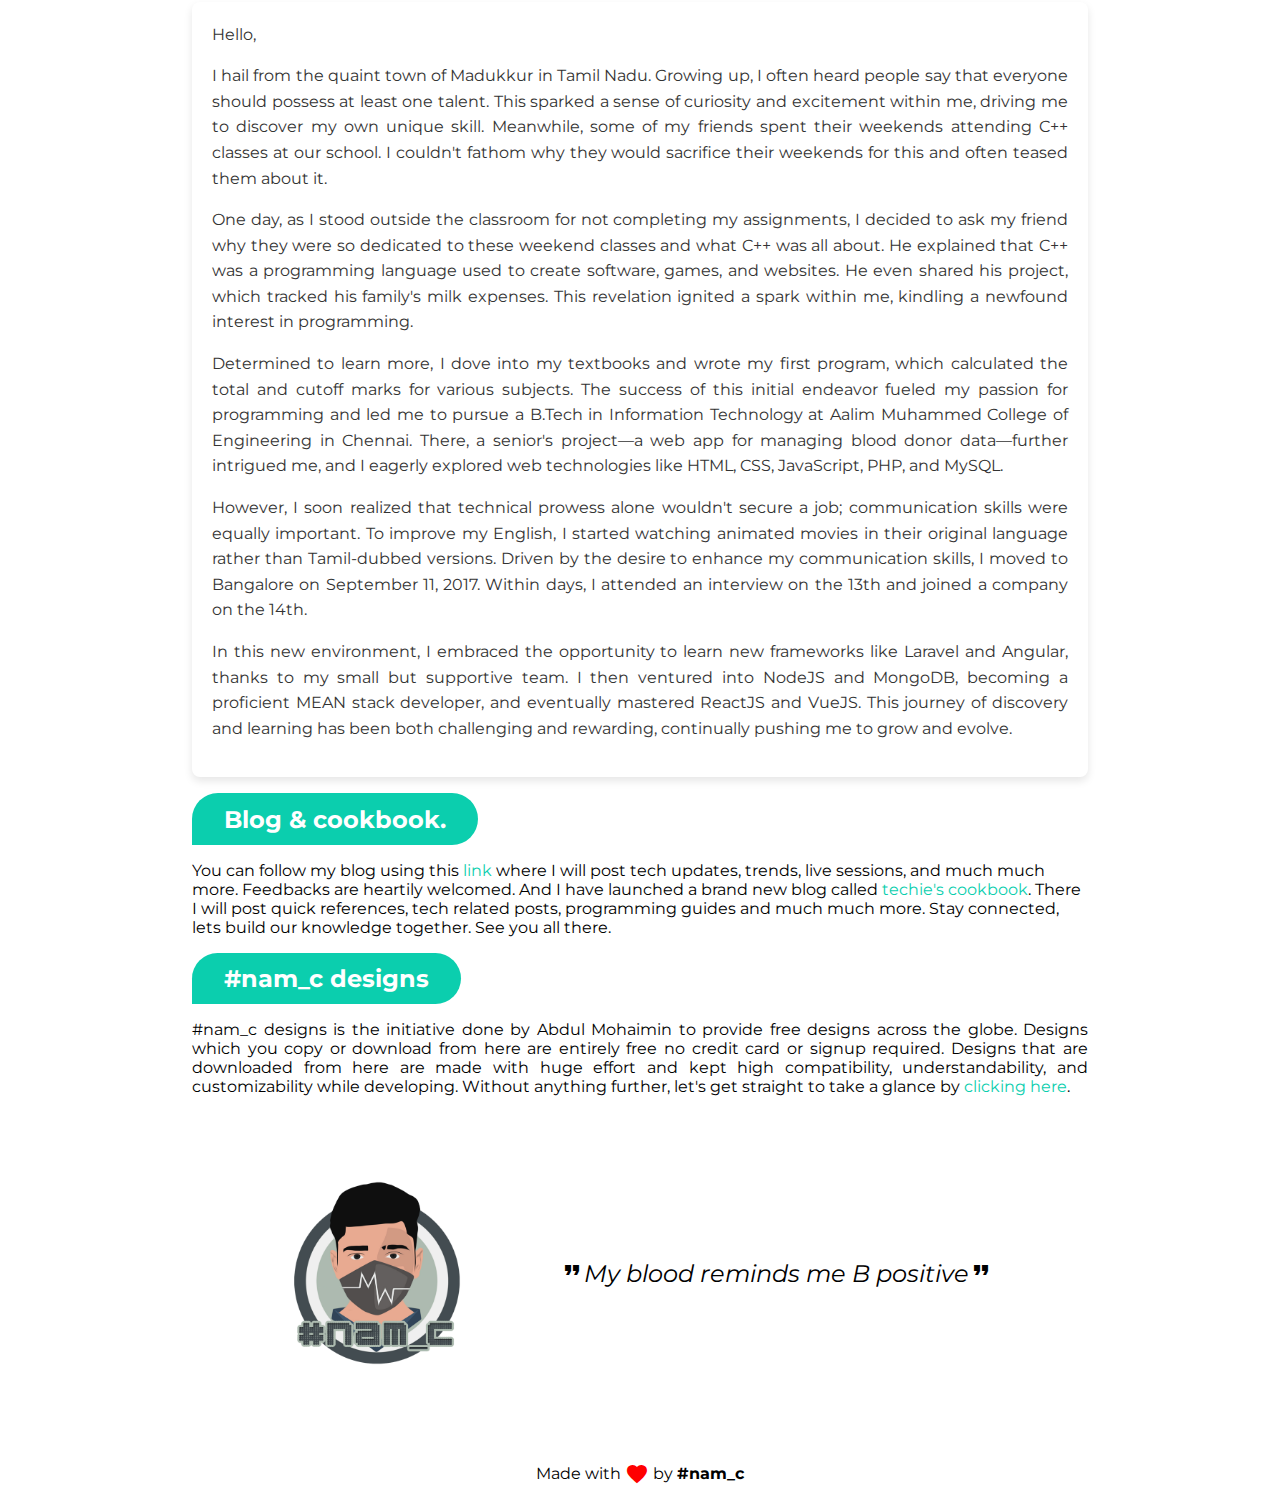
<file: index_2023.html>
<!DOCTYPE html>
<html lang="en">

<head>
	<meta charset="UTF-8">
	<meta http-equiv="X-UA-Compatible" content="IE=edge">
	<meta name="viewport" content="width=device-width, initial-scale=1.0">
	<meta name="google-site-verification" content="1F2O3CF3x_PN-Ltinv9K7-sUbRFXnQ8MnPVEuMO-OfM" />
	<link rel="shortcut icon" href="favicon.ico" />
	<link rel="stylesheet" href="styles.css">
	<link href="https://fonts.googleapis.com/css2?family=Montserrat&display=swap" rel="stylesheet">
	<link rel="stylesheet" href="https://fonts.googleapis.com/icon?family=Material+Icons">
	<link rel="stylesheet" href="https://cdnjs.cloudflare.com/ajax/libs/font-awesome/4.7.0/css/font-awesome.min.css">
	<title>Abdul Mohaimin's Offcial Webpage | #nam_c</title>
	<meta name="description"
		content="A professionally experienced software developer with extensive programming skills. Who delivers a product with a highly compact and manageable set of approaches. He would like to share his knowledge with people so take a glace of his website which tells about him.">
	<meta name="keywords"
		content="Abdul Mohaimin's Official Website | MEAN Stack Developer | MERN Stack Developer | React Native | Vue JS | Next JS">
</head>

<body>
	<div class="wrapper">
		<!-- navbar -->
		<section id="navbar">
			<div class="nav">
				<ul class="list">
					<li class="list-item"><a href="#skills" class="list-item-link">Skills</a>
					<li class="list-item"><a href="designs/index.html" target="blank" class="list-item-link">Designs</a>
					<li class="list-item"><a href="https://mohaimin95.github.io/blog/" target="blank"
							class="list-item-link">Blog</a>
					</li>
					<li class="list-item"><a href="https://techiescookbook.blogspot.com/" target="blank"
							class="list-item-link">Cookbook</a>
					</li>
				</ul>
			</div>
		</section>

		<!-- banner -->
		<section id="banner">
			<div class="banner">
				<div class="banner-content">
					<div class="banner-hello">
						<img src="avatar.jpg" class="banner-img-mob" alt="Abdul Mohaimin's pic">
						<span class="hello">Hello, I am</span>
					</div>
					<div class="intro">
						<h1>Abdul Mohaimin</h1>
						<h2>Sr. Software Developer.</h2>
						<div class="short-intro">
							<div class="short-into-item">
								<div class="short-into-item-icon">
									<i class="material-icons">location_on</i>
								</div>
								<div class="short-into-item-text">
									Bangalore, India
								</div>

							</div>

							<div class="short-into-item">
								<div class="short-into-item-icon">
									<i class="material-icons">email</i>
								</div>
								<div class="short-into-item-text">
									mohaimin95@gmail.com
								</div>

							</div>

							<div class="short-into-item">
								<div class="short-into-item-icon">
									<i class="material-icons">business</i>
								</div>
								<div class="short-into-item-text">
									Thoughtfocus
								</div>

							</div>
							<div class="short-into-item" id="darkMode">
								<div class="short-into-item-icon">
									<i class="material-icons" id="darkModeIcon">dark_mode</i>
								</div>
								<div class="short-into-item-text">
									Dark Mode: <span id="darkModeStatus">ON</span>
								</div>

							</div>



						</div>
						<div class="socials">
							<div class="social-item">
								<a href="https://www.facebook.com/mohaimin95" target="_blank">
									<i class="fa fa-facebook"></i>
								</a>
							</div>

							<div class="social-item">
								<a href="https://www.instagram.com/abdmohaimin_" target="_blank">
									<i class="fa fa-instagram"></i>
								</a>

							</div>

							<div class="social-item">
								<a href="https://twitter.com/namohaimin" target="_blank">
									<i class="fa fa-twitter"></i>
								</a>

							</div>
							<div class="social-item">
								<a href="https://www.linkedin.com/in/mohaimin95/" target="_blank">
									<i class="fa fa-linkedin"></i>
								</a>

							</div>

						</div>
					</div>
				</div>
				<div class="banner-image">
					<img src="avatar.jpg" alt="Abdul Mohaimin's pic">
				</div>
			</div>
		</section>

		<div class="main-content">
			<section id="about">
				<div class="about">
					<div class="about-img">
						<img src="about.png" alt="About Icon">
					</div>
					<div class="about-content">
						<h2 class="mb-1 hello w-fit">About</h2>
						<article>
							Professionally experienced software developer with extensive programming skills in
							Full/<abbr title="MongoDB ExpressJS Angular NodeJS">MEAN</abbr>/<abbr
								title="MongoDB ExpressJS ReactJS NodeJS">MERN</abbr>/<abbr
								title="MongoDB ExpressJS VueJS NodeJS">MEVN</abbr> Stack Development. Skill sets include
							<abbr title="Hypertext Markup Language">HTML</abbr>, <abbr
								title="Cascading Style Sheet">CSS</abbr>, JavaScript, Angular,
							React, Vue, Node.js, MySQL, Mongo DB.
						</article>
					</div>
				</div>
			</section>
			<section id="education">
				<div class="education">
					<div class="education-content">
						<div class="education-text">
							<h2 class="mb-1 hello w-fit">Education</h2>
							<article>
								I completed my under graduation bachelor's degree at Aalim Muhammed Salegh College of
								Engineering, Chennai. Curiosity towards Computers made me take Information Technology as
								my mainstream.
							</article>
						</div>
						<div class="education-image">
							<img src="education.png" alt="Education Icon">

						</div>

					</div>
				</div>
			</section>
			<section id="skills">
				<div class="skills mt-1">
					<h2 class="hello w-fit">Skills</h2>
					<span></span>
					<div class="skill">
						<div class="skill-title">HTML</div>
						<progress value="100" max="100" class="ppp"> 100% </progress>
					</div>
					<div class="skill">
						<div class="skill-title">CSS</div>
						<progress value="85" max="100" class="ppp"> 85% </progress>
					</div>
					<div class="skill">
						<div class="skill-title">Javascript</div>
						<progress value="90" max="100" class="ppp"> 90% </progress>
					</div>

					<div class="skill">
						<div class="skill-title">PHP</div>
						<progress value="60" max="100" class="ppp"> 60% </progress>
					</div>

					<div class="skill">
						<div class="skill-title">Angular</div>
						<progress value="95" max="100" class="ppp"> 95% </progress>
					</div>
					<div class="skill">
						<div class="skill-title">React</div>
						<progress value="90" max="100" class="ppp"> 90% </progress>
					</div>
					<div class="skill">
						<div class="skill-title">Vue</div>
						<progress value="80" max="100" class="ppp"> 80% </progress>
					</div>

					<div class="skill">
						<div class="skill-title">NextJS</div>
						<progress value="75" max="100" class="ppp"> 75% </progress>
					</div>

					<div class="skill">
						<div class="skill-title">React Native</div>
						<progress value="80" max="100" class="ppp"> 80% </progress>
					</div>

					<div class="skill">
						<div class="skill-title">Flutter</div>
						<progress value="80" max="100" class="ppp"> 80% </progress>
					</div>

					<div class="skill">
						<div class="skill-title">NodeJS</div>
						<progress value="89" max="100" class="ppp"> 89% </progress>
					</div>
					<div class="skill">
						<div class="skill-title">MongoDB</div>
						<progress value="90" max="100" class="ppp"> 90% </progress>
					</div>

					<div class="skill">
						<div class="skill-title">MySQL/Postgres</div>
						<progress value="90" max="100" class="ppp"> 90% </progress>
					</div>


				</div>
			</section>

			<section id="story">
				<h2 class="mb-1 hello w-fit">My Story</h2>
				<div class="story-content text-justify">
					<article
						style="font-family: Arial, sans-serif; color: #333; line-height: 1.6; padding: 20px; background-color: var(--primary-background); border-radius: 8px; box-shadow: 0 4px 8px rgba(0, 0, 0, 0.1);">
						<p style="margin-bottom: 1em;">Hello,</p>
						<p style="margin-bottom: 1em;">I hail from the quaint town of Madukkur in Tamil Nadu. Growing
							up, I often heard people say that everyone should possess at least one talent. This sparked
							a sense of curiosity and excitement within me, driving me to discover my own unique skill.
							Meanwhile, some of my friends spent their weekends attending C++ classes at our school. I
							couldn't fathom why they would sacrifice their weekends for this and often teased them about
							it.</p>
						<p style="margin-bottom: 1em;">One day, as I stood outside the classroom for not completing my
							assignments, I decided to ask my friend why they were so dedicated to these weekend classes
							and what C++ was all about. He explained that C++ was a programming language used to create
							software, games, and websites. He even shared his project, which tracked his family's milk
							expenses. This revelation ignited a spark within me, kindling a newfound interest in
							programming.</p>
						<p style="margin-bottom: 1em;">Determined to learn more, I dove into my textbooks and wrote my
							first program, which calculated the total and cutoff marks for various subjects. The success
							of this initial endeavor fueled my passion for programming and led me to pursue a B.Tech in
							Information Technology at Aalim Muhammed College of Engineering in Chennai. There, a
							senior's project—a web app for managing blood donor data—further intrigued me, and I eagerly
							explored web technologies like HTML, CSS, JavaScript, PHP, and MySQL.</p>
						<p style="margin-bottom: 1em;">However, I soon realized that technical prowess alone wouldn't
							secure a job; communication skills were equally important. To improve my English, I started
							watching animated movies in their original language rather than Tamil-dubbed versions.
							Driven by the desire to enhance my communication skills, I moved to Bangalore on September
							11, 2017. Within days, I attended an interview on the 13th and joined a company on the 14th.
						</p>
						<p style="margin-bottom: 1em;">In this new environment, I embraced the opportunity to learn new
							frameworks like Laravel and Angular, thanks to my small but supportive team. I then ventured
							into NodeJS and MongoDB, becoming a proficient MEAN stack developer, and eventually mastered
							ReactJS and VueJS. This journey of discovery and learning has been both challenging and
							rewarding, continually pushing me to grow and evolve.</p>
					</article>
				</div>
			</section>

			<section id="blog">
				<h2 class="mb-1 mt-1 hello w-fit">Blog & cookbook.</h2>
				<article>
					You can follow my blog using this <a title="Something really interesting ahead"
						href="https://mohaimin95.github.io/blog/" target="_blank" rel="noopener noreferrer">link</a>
					where I will post tech updates, trends, live sessions, and much much more. Feedbacks are heartily
					welcomed. And I have launched a brand new blog called <a
						href="https://techiescookbook.blogspot.com/" target="_blank">techie's cookbook</a>. There I will
					post quick references, tech related posts, programming guides and much much more. Stay connected,
					lets build our knowledge together. See you all there.
				</article>
			</section>

			<section id="designs">
				<h2 class="mb-1 mt-1 hello w-fit">#nam_c designs</h2>
				<article class="text-justify">#nam_c designs is the initiative done by Abdul Mohaimin to provide free
					designs across the globe. Designs which you copy or download from here are entirely free no credit
					card or signup required. Designs that are downloaded from here are made with huge effort and kept
					high
					compatibility, understandability, and customizability while developing. Without anything further,
					let's get straight to take a glance by <a href="designs/index.html" target="_blank">clicking
						here</a>.</article>
			</section>

			<section>
				<div class="mt-1 logo">
					<img src="namc.png" alt="namc logo">
					<div class="text"><i class="material-icons">format_quote</i>My blood reminds me B positive<i
							class="material-icons">format_quote</i></div>
				</div>
			</section>
		</div>
		<footer>
			<div class="end-card">
				<p>Made with&nbsp;<i title="Love" class="material-icons heart">favorite</i>&nbsp;by&nbsp;<abbr
						title="N Abdul Mohaimin's Creativity">#nam_c</abbr></p>
			</div>
		</footer>
	</div>
	<script async src="https://www.googletagmanager.com/gtag/js?id=G-NJ5QXDKVPF"></script>
	<script>
		function gtag() { dataLayer.push(arguments) } window.dataLayer = window.dataLayer || [], gtag("js", new Date), gtag("config", "G-NJ5QXDKVPF");

		let darkModeBtn = document.getElementById("darkMode");
		let darkModeStatus = document.getElementById("darkModeStatus");
		let darkModeIcon = document.getElementById("darkModeIcon");
		let body = document.querySelector("body");
		let isDarkModeEnabled = true;
		let onTop = true;
		let now = new Date();
		let hour = now.getHours();
		isDarkModeEnabled = !(hour >= 6 && hour < 18);
		syncDarkMode();
		function scrollFunction() {
			if (document.body.scrollTop > 80 || document.documentElement.scrollTop > 80) {
				onTop = false;
				document.querySelector(".nav").style.backgroundColor = "rgba(0,0,0,0.9)";
				document.querySelector(".nav").style.color = "#fff";
				body.style.setProperty("--nav-text-color", "#fff");
			} else {
				onTop = true;
				document.querySelector(".nav").style.backgroundColor = null;
				if (isDarkModeEnabled) {
					body.style.setProperty("--nav-text-color", "#fff");
				} else {
					body.style.setProperty("--nav-text-color", "#000");
				}
			}
		}
		window.onscroll = function () { scrollFunction() };
		darkModeBtn.addEventListener('click', () => {
			isDarkModeEnabled = !isDarkModeEnabled;
			syncDarkMode();
		});

		function syncDarkMode() {
			if (isDarkModeEnabled) {
				body.style.setProperty("--primary-background", "#212026");
				body.style.setProperty("--text-color", "#fff");
				darkModeStatus.innerHTML = "ON";
				darkModeIcon.innerHTML = "dark_mode";
				if (onTop) {
					body.style.setProperty("--nav-text-color", "#fff");
				}
			} else {
				body.style.setProperty("--primary-background", "#fff");
				body.style.setProperty("--text-color", "#000");
				darkModeStatus.innerHTML = "OFF";
				darkModeIcon.innerHTML = "light_mode";
				if (onTop) {
					body.style.setProperty("--nav-text-color", "#000");
				}
			}
		}

	</script>
</body>

</html>
</file>
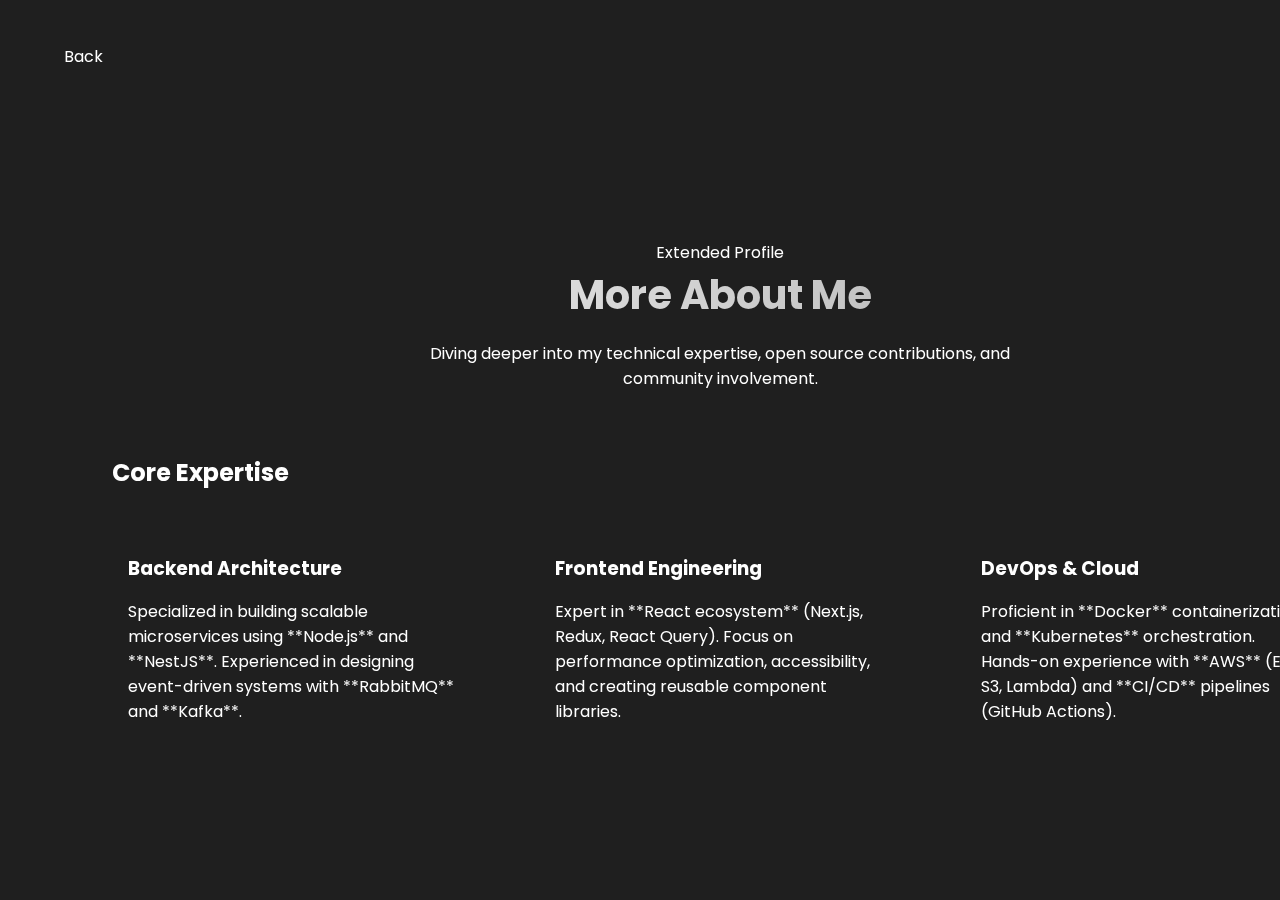
<file: more-about.html>
<!DOCTYPE html>
<html lang="en">

<head>
    <meta charset="UTF-8">
    <meta http-equiv="X-UA-Compatible" content="IE=edge">
    <meta name="viewport" content="width=device-width, initial-scale=1.0">
    <title>More About Me | Abdul Mohaimin</title>
    <meta name="description"
        content="Detailed overview of my open source contributions, technical expertise, and community engagement.">

    <!-- Fonts -->
    <link rel="preconnect" href="https://fonts.googleapis.com">
    <link rel="preconnect" href="https://fonts.gstatic.com" crossorigin>
    <link href="https://fonts.googleapis.com/css2?family=Poppins:wght@300;400;500;600;700&family=Fira+Code&display=swap"
        rel="stylesheet">

    <!-- Icons -->
    <link rel="stylesheet"
        href="https://maxst.icons8.com/vue-static/landings/line-awesome/line-awesome/1.3.0/css/line-awesome.min.css">

    <link rel="stylesheet" href="styles2.css">
    <style>
        .page-header {
            padding-top: 8rem;
            padding-bottom: 4rem;
            text-align: center;
        }

        .section-title-large {
            font-size: 2.5rem;
            font-weight: 700;
            margin-bottom: 1rem;
            background: linear-gradient(to right, #fff, #a0a0a0);
            -webkit-background-clip: text;
            background-clip: text;
            -webkit-text-fill-color: transparent;
        }

        .tech-grid {
            display: grid;
            grid-template-columns: repeat(auto-fit, minmax(300px, 1fr));
            gap: 2rem;
            margin-bottom: 4rem;
        }

        .tech-card {
            background: var(--bg-card);
            border-radius: var(--radius-md);
            padding: 2rem;
            border: 1px solid var(--glass-border);
            transition: all 0.3s ease;
        }

        .tech-card:hover {
            transform: translateY(-5px);
            border-color: var(--primary-color);
            box-shadow: 0 10px 30px -10px rgba(40, 233, 140, 0.1);
        }

        .tech-icon {
            font-size: 3rem;
            color: var(--primary-color);
            margin-bottom: 1.5rem;
        }

        .os-card {
            background: rgba(30, 30, 30, 0.6);
            border-left: 4px solid var(--primary-color);
            padding: 1.5rem;
            margin-bottom: 1.5rem;
            border-radius: 0 var(--radius-md) var(--radius-md) 0;
            transition: all 0.3s ease;
        }

        .os-card:hover {
            background: rgba(40, 233, 140, 0.05);
        }

        .stat-badge {
            background: rgba(40, 233, 140, 0.1);
            color: var(--primary-color);
            padding: 0.25rem 0.75rem;
            border-radius: 20px;
            font-size: 0.8rem;
            font-weight: 500;
        }

        .back-link {
            position: fixed;
            top: 2rem;
            left: 2rem;
            z-index: 100;
            background: var(--glass-bg);
            backdrop-filter: blur(10px);
            padding: 0.75rem 1.5rem;
            border-radius: 30px;
            border: 1px solid var(--glass-border);
            color: var(--text-main);
            text-decoration: none;
            display: flex;
            align-items: center;
            gap: 0.5rem;
            transition: all 0.3s ease;
        }

        .back-link:hover {
            border-color: var(--primary-color);
            color: var(--primary-color);
        }
    </style>
</head>

<body>

    <a href="index.html#about" class="back-link">
        <i class="las la-arrow-left"></i> Back
    </a>

    <main class="section">
        <div class="page-header reveal">
            <span class="section-title"><i class="las la-plus"></i> Extended Profile</span>
            <h1 class="section-title-large">More About Me</h1>
            <p class="text-muted" style="max-width: 600px; margin: 0 auto;">
                Diving deeper into my technical expertise, open source contributions, and community involvement.
            </p>
        </div>

        <!-- Technical Expertise -->
        <section class="reveal">
            <h2 style="margin-bottom: 2rem; display: flex; align-items: center; gap: 1rem;">
                <i class="las la-microchip text-primary"></i> Core Expertise
            </h2>
            <div class="tech-grid">
                <div class="tech-card">
                    <i class="lab la-node tech-icon"></i>
                    <h3>Backend Architecture</h3>
                    <p class="text-muted" style="margin-top: 1rem;">
                        Specialized in building scalable microservices using **Node.js** and **NestJS**.
                        Experienced in designing event-driven systems with **RabbitMQ** and **Kafka**.
                    </p>
                </div>

                <div class="tech-card">
                    <i class="lab la-react tech-icon"></i>
                    <h3>Frontend Engineering</h3>
                    <p class="text-muted" style="margin-top: 1rem;">
                        Expert in **React ecosystem** (Next.js, Redux, React Query).
                        Focus on performance optimization, accessibility, and creating reusable component libraries.
                    </p>
                </div>

                <div class="tech-card">
                    <i class="lab la-docker tech-icon"></i>
                    <h3>DevOps & Cloud</h3>
                    <p class="text-muted" style="margin-top: 1rem;">
                        Proficient in **Docker** containerization and **Kubernetes** orchestration.
                        Hands-on experience with **AWS** (EC2, S3, Lambda) and **CI/CD** pipelines (GitHub Actions).
                    </p>
                </div>
            </div>
        </section>

        <!-- Open Source -->
        <section class="reveal" style="margin-top: 6rem;">
            <h2 style="margin-bottom: 2rem; display: flex; align-items: center; gap: 1rem;">
                <i class="lab la-git-alt text-primary"></i> Open Source Contributions
            </h2>

            <a href="project-node-ts.html" style="text-decoration: none; color: inherit; display: block;">
                <div class="os-card">
                    <div
                        style="display: flex; justify-content: space-between; align-items: flex-start; margin-bottom: 0.5rem;">
                        <h3 style="margin: 0; display: flex; align-items: center; gap: 0.5rem;">
                            @mohaimin95/node-ts-generator <i class="las la-external-link-alt"
                                style="font-size: 0.9em; opacity: 0.7;"></i>
                        </h3>
                        <span class="stat-badge">NPM Package</span>
                    </div>
                    <p class="text-muted">
                        A CLI tool to generate production-ready Node.js & TypeScript backends with built-in best
                        practices like Docker, ESLint, and Webpack.
                    </p>
                    <div style="margin-top: 1rem; display: flex; gap: 1rem; font-size: 0.9rem;">
                        <span class="text-primary"><i class="las la-code-branch"></i> maintained</span>
                        <span class="text-muted"><i class="las la-star"></i> 500+ downloads</span>
                    </div>
                </div>
            </a>

            <!-- Placeholder for future OSS -->
            <div class="os-card">
                <div
                    style="display: flex; justify-content: space-between; align-items: flex-start; margin-bottom: 0.5rem;">
                    <h3 style="margin: 0;">Community Templates</h3>
                    <span class="stat-badge">GitHub</span>
                </div>
                <p class="text-muted">
                    Maintained a collection of starter templates for React Native and Electron apps, helping developers
                    kickstart their projects faster.
                </p>
                <div style="margin-top: 1rem; display: flex; gap: 1rem; font-size: 0.9rem;">
                    <span class="text-primary"><i class="las la-users"></i> active</span>
                </div>
            </div>
        </section>

        <footer style="margin-top: 4rem; text-align: center;">
            <p class="text-muted">&copy; 2026 Abdul Mohaimin. Made with ❤️ & ☕️</p>
        </footer>

    </main>

    <script>
        document.addEventListener('DOMContentLoaded', () => {
            const observerOptions = {
                threshold: 0.1,
                rootMargin: "0px 0px -50px 0px"
            };

            const observer = new IntersectionObserver((entries) => {
                entries.forEach(entry => {
                    if (entry.isIntersecting) {
                        entry.target.classList.add('active');
                    }
                });
            }, observerOptions);

            const scrollElements = document.querySelectorAll('.reveal');
            scrollElements.forEach(el => observer.observe(el));
        });
    </script>
</body>

</html>
</file>
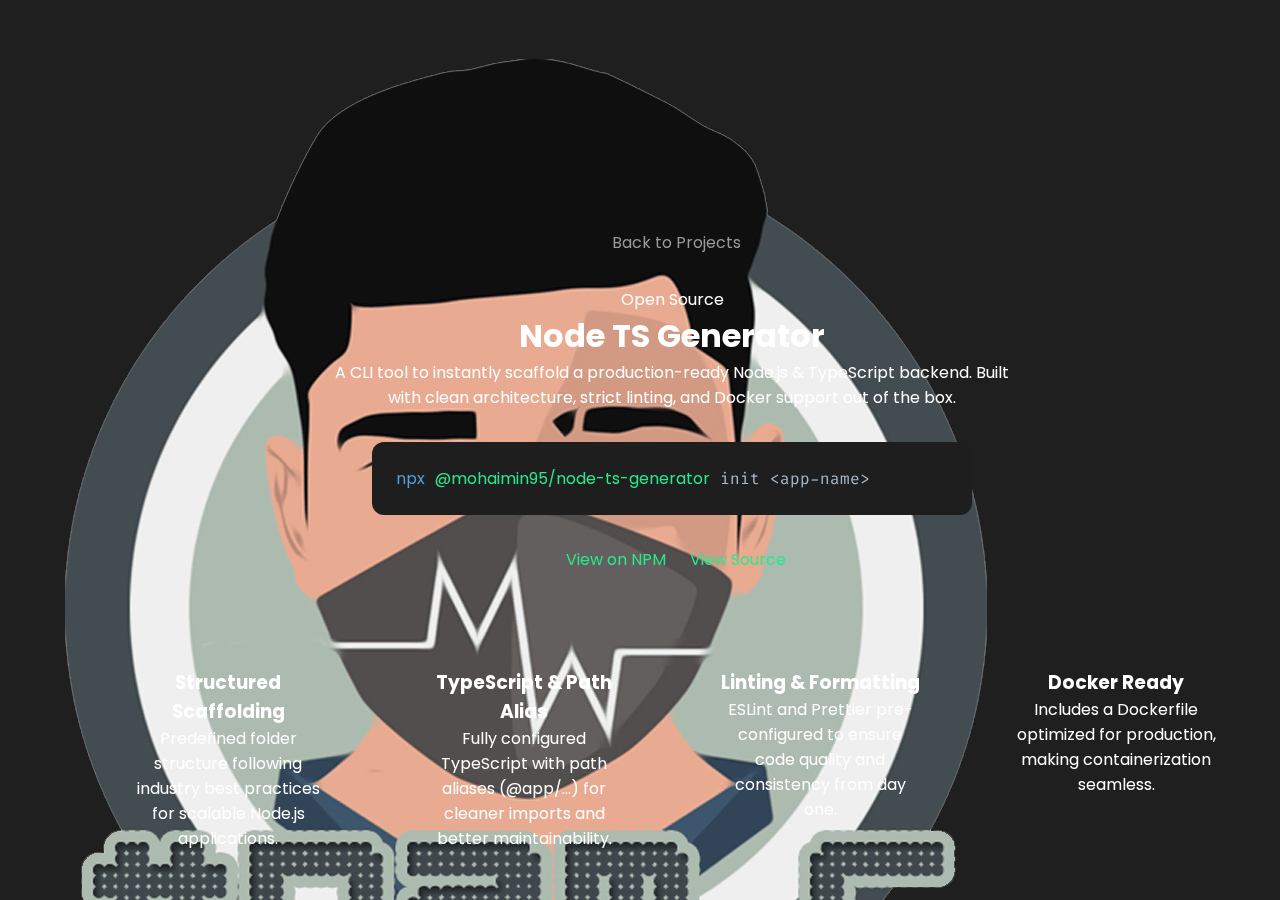
<file: project-node-ts.html>
<!DOCTYPE html>
<html lang="en">

<head>
    <meta charset="UTF-8">
    <meta http-equiv="X-UA-Compatible" content="IE=edge">
    <meta name="viewport" content="width=device-width, initial-scale=1.0">
    <title>Node TS Generator | Abdul Mohaimin</title>
    <meta name="description"
        content="A powerful CLI tool to generate production-ready Node.js TypeScript backends with built-in best practices.">

    <!-- Fonts -->
    <link rel="preconnect" href="https://fonts.googleapis.com">
    <link rel="preconnect" href="https://fonts.gstatic.com" crossorigin>
    <link href="https://fonts.googleapis.com/css2?family=Poppins:wght@300;400;500;600;700&family=Fira+Code&display=swap"
        rel="stylesheet">

    <!-- Icons -->
    <link rel="stylesheet"
        href="https://maxst.icons8.com/vue-static/landings/line-awesome/line-awesome/1.3.0/css/line-awesome.min.css">

    <link rel="stylesheet" href="styles2.css">
    <style>
        /* Page specific styles */
        .project-hero {
            padding-top: 8rem;
            text-align: center;
        }

        .code-block {
            background: #1e1e1e;
            padding: 1.5rem;
            border-radius: 12px;
            font-family: 'Fira Code', monospace;
            color: #a9b7c6;
            margin: 2rem auto;
            max-width: 600px;
            text-align: left;
            border: 1px solid var(--glass-border);
            position: relative;
        }

        .code-command {
            color: var(--primary-color);
        }

        .feature-grid {
            display: grid;
            grid-template-columns: repeat(auto-fit, minmax(250px, 1fr));
            gap: 2rem;
            margin-top: 4rem;
        }

        .feature-card {
            background: var(--bg-card);
            padding: 2rem;
            border-radius: var(--radius-md);
            border: 1px solid var(--glass-border);
            transition: all 0.3s ease;
        }

        .feature-card:hover {
            transform: translateY(-5px);
            border-color: var(--primary-color);
        }

        .feature-icon {
            font-size: 2.5rem;
            color: var(--primary-color);
            margin-bottom: 1rem;
        }

        .back-link {
            display: inline-flex;
            align-items: center;
            gap: 0.5rem;
            color: var(--secondary-color);
            margin-bottom: 2rem;
            transition: color 0.3s;
        }

        .back-link:hover {
            color: var(--primary-color);
        }
    </style>
</head>

<body>

    <!-- Navigation -->
    <nav>
        <div class="brand">
            <a href="index.html">
                <img src="namc.png" alt="Abdul Mohaimin">
            </a>
        </div>
        <ul class="menu-items">
            <li><a href="index.html#introduction" title="Home"><i class="las la-home"
                        style="transform: rotate(180deg);"></i></a></li>

        </ul>
    </nav>

    <!-- Main Content -->
    <main>
        <section class="section project-hero">
            <a href="index.html#projects" class="back-link reveal"><i class="las la-arrow-left"></i> Back to
                Projects</a>

            <div class="reveal">
                <span class="section-title"><i class="las la-cube"></i> Open Source</span>
                <h1 class="hero-title">Node TS Generator</h1>
                <p class="text-muted" style="max-width: 700px; margin: 0 auto 2rem;">
                    A CLI tool to instantly scaffold a production-ready Node.js & TypeScript backend.
                    Built with clean architecture, strict linting, and Docker support out of the box.
                </p>

                <div class="code-block">
                    <span style="color: #569cd6;">npx</span> <span
                        class="code-command">@mohaimin95/node-ts-generator</span> init &lt;app-name&gt;
                </div>

                <div style="margin-top: 2rem; display: flex; gap: 1rem; justify-content: center;">
                    <a href="https://www.npmjs.com/package/@mohaimin95/node-ts-generator" target="_blank"
                        class="skill-tag"
                        style="text-decoration: none; display: inline-flex; align-items: center; gap: 0.5rem;">
                        <i class="lab la-npm" style="font-size: 1.2rem;"></i> View on NPM
                    </a>
                    <a href="https://github.com/mohaimin95/node-ts-generator" target="_blank" class="skill-tag"
                        style="text-decoration: none; display: inline-flex; align-items: center; gap: 0.5rem;">
                        <i class="lab la-github" style="font-size: 1.2rem;"></i> View Source
                    </a>
                </div>
            </div>

            <div class="feature-grid">
                <div class="feature-card reveal">
                    <i class="las la-folder-open feature-icon"></i>
                    <h3>Structured Scaffolding</h3>
                    <p class="text-muted">Predefined folder structure following industry best practices for scalable
                        Node.js applications.</p>
                </div>

                <div class="feature-card reveal">
                    <i class="lab la-js-square feature-icon"></i>
                    <h3>TypeScript & Path Alias</h3>
                    <p class="text-muted">Fully configured TypeScript with path aliases (@app/...) for cleaner imports
                        and better maintainability.</p>
                </div>

                <div class="feature-card reveal">
                    <i class="las la-check-circle feature-icon"></i>
                    <h3>Linting & Formatting</h3>
                    <p class="text-muted">ESLint and Prettier pre-configured to ensure code quality and consistency from
                        day one.</p>
                </div>

                <div class="feature-card reveal">
                    <i class="lab la-docker feature-icon"></i>
                    <h3>Docker Ready</h3>
                    <p class="text-muted">Includes a Dockerfile optimized for production, making containerization
                        seamless.</p>
                </div>

                <div class="feature-card reveal">
                    <i class="las la-rocket feature-icon"></i>
                    <h3>Webpack Build</h3>
                    <p class="text-muted">Uses Webpack for bundling, ensuring optimized and efficient production builds.
                    </p>
                </div>

                <div class="feature-card reveal">
                    <i class="las la-bug feature-icon"></i>
                    <h3>VSCode Debugging</h3>
                    <p class="text-muted">Ready-to-use launch.json for a smooth debugging experience directly in VSCode.
                    </p>
                </div>
            </div>

            <footer>
                <p>&copy; 2026 Abdul Mohaimin. Made with ❤️ & ☕️</p>
            </footer>
        </section>
    </main>

    <script>
        document.addEventListener('DOMContentLoaded', () => {
            const observerOptions = {
                threshold: 0.1,
                rootMargin: "0px 0px -50px 0px"
            };

            const observer = new IntersectionObserver((entries) => {
                entries.forEach(entry => {
                    if (entry.isIntersecting) {
                        entry.target.classList.add('active');
                    }
                });
            }, observerOptions);

            const scrollElements = document.querySelectorAll('.reveal');
            scrollElements.forEach(el => observer.observe(el));
        });
    </script>
</body>

</html>
</file>
<file: styles2.css>
:root {
    --nav-width: 4rem;
    --primary-color: #28e98c;
    --secondary-color: #999999;
    --main-padding: 1rem;
    --bgcolor: #1f1f1f;
    --textcolor: #fff;
    --body-padding: 0rem;
    --logo-height: 3.5rem;
    --logo-spacing: 1.5rem;
}

* {
    padding: 0;
    margin: 0;
    box-sizing: border-box;
    font-family: 'Poppins', sans-serif;

}

*::after,
*::before {
    box-sizing: border-box;
}

html {
    scroll-behavior: smooth !important;
}

body {
    background-color: var(--bgcolor);
    color-scheme: dark;
    color: var(--textcolor);
    padding: var(--body-padding);
    max-height: 100vh;
    display: flex;
}

/* ============ nav ==================  */
nav {
    width: var(--nav-width);
    height: 100vh;
    max-height: 100vh;
    position: fixed;
}

.brand {
    position: fixed;
    display: flex;
    align-items: center;
    top: var(--logo-spacing);
    left: var(--logo-spacing);
}

.brand .brand-img {
    height: var(--logo-height);
    width: var(--logo-height);
}

.brand .brand-img img {
    height: 100%;
    width: 100%;
}

.brand h1 {
    margin-left: 1rem;
}

ul.menu-items {
    text-align: center;
    list-style: none;
    display: flex;
    flex-direction: column;
    justify-content: center;
    align-items: center;
    height: 100%;
}

ul.menu-items li a {
    padding: 1rem 0;
    color: var(--textcolor);
    font-weight: bold;
    text-decoration: none;
    writing-mode: vertical-lr;
    /* lr stands for left to right */
    text-orientation: sideways;
    transform: rotate(180deg);
}

/* =================== main ================= */
main {
    display: flex;
    flex-direction: column;
    position: fixed;
    left: calc(var(--nav-width));
    top: calc(var(--logo-spacing) + var(--logo-height) + var(--main-padding));
    right: var(--main-padding);
    bottom: var(--main-padding);
    overflow-y: scroll;
    scroll-behavior: smooth;
    scroll-snap-type: y mandatory;
    -ms-overflow-style: none;
    /* IE and Edge */
    scrollbar-width: none;

}

main::-webkit-scrollbar {
    display: none;
}

.section {
    padding: 1rem;
    flex: 1;
    width: 100%;
    min-height: calc(100vh - calc(var(--logo-spacing) + var(--logo-height) + var(--main-padding) + 1rem));
    max-height: calc(100vh - calc(var(--logo-spacing) + var(--logo-height) + var(--main-padding) + 1rem));
    scroll-snap-align: start;

}

.section .title {
    font-size: 1.25rem;
    border: .01px solid var(--secondary-color);
    color: var(--secondary-color);
    border-radius: 2rem;
    width: fit-content;
    font-weight: lighter;
    padding: .5rem 1.5rem;
}

.section#introduction {
    padding: .5rem;
    display: flex;
    flex-direction: column;
    justify-content: center;
    flex: 1;
}

.section#introduction .banner {
    display: flex;
    justify-content: space-between;
    flex-direction: column-reverse;
    align-items: center;

}

.section#introduction .greeting {
    font-size: 1.1rem;
    font-weight: bold;
}
.section#introduction .banner .content {
    animation: 1s popRight ease-in-out;
}

.section#introduction .banner .pic {
    position: relative;
    margin: 2rem;

}

.section#introduction .banner .pic img {
    height: 10rem;
    width: 10rem;
    border-radius: 50%;
    border: 1px dashed var(--primary-color);
    stroke-dashoffset: 1rem;

}


.section#introduction .banner .pic .feature {
    background-color: var(--primary-color);
    height: 5rem;
    width: 5rem;
    display: flex;
    flex-direction: column;
    justify-content: center;
    align-items: center;
    border-radius: 50%;
    color: #000;
}

.section#introduction .banner .pic .feature h2 {
    font-size: .9rem;
}

.section#introduction .banner .pic .feature p {
    font-size: .8rem;
}

.section#introduction .banner .pic .feature:nth-child(2) {
    position: absolute;
    bottom: 0;
    right: -1rem;
}

.section#introduction .banner .pic .feature:nth-child(3) {
    position: absolute;
    bottom: 0;
    right: -2rem;
}

    
.section#introduction .banner-img {
    display: grid;
    place-items: center;
    padding: .5rem;
    animation: 1s popLeft ease-in-out;
}
.section#introduction .banner-img img {
    width: 85%;
    /* height: 95%; */
    animation: shapanim 20s infinite ease-in-out;

    -webkit-filter: drop-shadow(5px 5px 0 var(--primary-color))
    drop-shadow(-3px -3px 0 var(--primary-color));
    filter: drop-shadow(5px 5px 0 var(--primary-color)) 
    drop-shadow(-3px -3px 0 var(--primary-color));
}
.section#introduction .banner-img img:hover {
    transition: 10s;
    -webkit-filter: drop-shadow(5px 5px 0 var(--primary-color))
    drop-shadow(-3px -3px 0 var(--primary-color)) grayscale(100%);
    filter: drop-shadow(5px 5px 0 var(--primary-color)) 
    drop-shadow(-3px -3px 0 var(--primary-color)) grayscale(100%);
}
@keyframes shapanim {
    0% {
        clip-path: polygon(0 0, 100% 1%, 77% 73%, 0 100%);
    }
    50% {
        clip-path: polygon(0 0, 100% 1%, 100% 100%, 20% 79%);
    }
    100% {
        clip-path: polygon(0 0, 100% 1%, 77% 73%, 0 100%);
    }
}
@keyframes popLeft {
    0% {
       transform: translateX(25%);
       opacity: 0; 
    }
    
    100% {
       transform: translateX(0);
       opacity: 1; 
    }
}
@keyframes popRight {
    0% {
       transform: translateX(-25%);
       opacity: 0; 
    }
    
    100% {
       transform: translateX(0);
       opacity: 1; 
    }
}
.section#introduction .social-list ul {
    list-style: none;
    display: inline-flex;
    margin: 1.5rem 0;
}

.section#introduction .social-list ul li {
    margin-right: 1rem;
}

.section#introduction .social-list ul li.linkedin:hover {
    filter: invert(22%) sepia(42%) saturate(4997%) hue-rotate(185deg) brightness(102%) contrast(97%);
}

.section#introduction .social-list ul li.fb:hover {
    filter: invert(47%) sepia(75%) saturate(4898%) hue-rotate(202deg) brightness(93%) contrast(99%);
}

.section#introduction .social-list ul li.instagram:hover {
    filter: invert(30%) sepia(86%) saturate(7462%) hue-rotate(317deg) brightness(90%) contrast(114%);
}

.section#introduction .social-list ul li.x:hover {
    filter: invert(100%) sepia(0%) saturate(19%) hue-rotate(83deg) brightness(105%) contrast(100%);
}

.section#introduction .social-list ul li.github:hover {
    filter: invert(100%) sepia(0%) saturate(19%) hue-rotate(83deg) brightness(105%) contrast(100%);
}

.section#introduction .social-list ul li.xbox:hover {
    filter: invert(31%) sepia(99%) saturate(556%) hue-rotate(76deg) brightness(91%) contrast(101%);
}

.section#introduction .social-list ul li:last-child {
    margin-right: 0;
}

.section#introduction .social-list ul li a {
    text-decoration: none;
}

.section#introduction .social-list ul li a img {
    height: 1.5rem;
    filter: invert(62%) sepia(0%) saturate(0%) hue-rotate(142deg) brightness(99%) contrast(90%);
}

.section#skillsets {
    display: flex;
    flex-direction: column;
    justify-content: center;
    max-height: none;
    min-height: none;

}

.section#exp {
    max-height: none !important;
    min-height: none !important;
    overflow-y: scroll;
}

.skill_group_container {
    display: flex;
    overflow-y: scroll;
    margin-top: 1.5rem;
    scroll-behavior: smooth;
    scroll-snap-type: x mandatory;
    -ms-overflow-style: none;
    /* IE and Edge */
    scrollbar-width: none;
    justify-content: flex-start;


}

.skill_group {
    height: 12rem;
    min-width: 100%;
    border-radius: 1rem;
    border: .5px var(--secondary-color) solid;
    padding: 1rem;
    margin-right: 1rem;
    scroll-snap-align: start;
}

.skill_group_title {
    color: var(--primary-color);
    font-weight: bold;
    font-size: 1.25rem;
    margin-bottom: .25rem;
}

.skill_group_details ul {
    list-style: none;
}

.indicators {
    display: flex;
    gap: .5rem;
    height: 2.5rem;
    justify-content: center;
    align-items: center;
}

.indicators span {
    height: .75rem;
    width: .75rem;
    border-radius: 50%;
    display: block;
    background-color: var(--textcolor);
}

.indicators span.active {
    transition: .1s;
    background-color: var(--primary-color);
    width: 1.25rem;
    border-radius: 1rem;

}


.exp-timeline {
    max-width: 40rem;
    margin: auto;
    /* transform: scale(.65); */
}

.ex-tl-item {
    /* border-top: 2px dashed; */
    border-color: var(--primary-color) !important;
    margin: 0;
    padding: 30px;
    /* counter-increment: section; */
    position: relative;
}

.ex-tl-item h4 {
    color: var(--primary-color);
    margin-bottom: .25rem;
    font-size: 1.25rem;
}

.ex-tl-item p {
    margin-bottom: .5rem;
}

.ex-tl-item span {
    font-size: .85rem;
}


.ex-tl-item:nth-child(even):before {
    content: attr(data-content);
    right: 0;
    bottom: -25px;
    margin-right: -20px;
    position: absolute;
    border-radius: 2rem;
    padding: 10px;
    height: 3rem;
    width: 10rem;
    text-align: center;
    border: 3px solid var(--primary-color);
    background-color: var(--bgcolor);
    color: var(--primary-color);
    font-size: 1rem;
    display: flex;
    justify-content: center;
    align-items: center;
    z-index: 1;
}

.ex-tl-item:nth-child(odd):before {
    content: attr(data-content);
    left: 0;
    bottom: -25px;
    margin-left: -20px;
    position: absolute;
    border-radius: 2rem;
    padding: 10px;
    height: 3rem;
    width: 10rem;
    text-align: center;
    border: 3px solid var(--primary-color);
    background-color: var(--bgcolor);
    color: var(--primary-color);
    font-size: 1rem;
    display: flex;
    justify-content: center;
    align-items: center;
    z-index: 1;
}

.ex-tl-item:nth-child(even) {
    border-left: 2px dashed;
    border-top-left-radius: 30px;
    border-bottom-left-radius: 30px;
    margin-right: 30px;
    padding-right: 0;
    border-bottom: 2px dashed;
    text-align: right;
}

.ex-tl-item:nth-child(odd) {
    border-right: 2px dashed;
    border-top-right-radius: 30px;
    border-bottom-right-radius: 30px;
    margin-left: 30px;
    padding-left: 0;
    border-bottom: 2px dashed;
}

.ex-tl-item:first-child {
    border: 0;
    border-top-right-radius: 0;
    border-top-left-radius: 0;

}

.section#about {
    display: flex;
    flex-direction: column;
}

.section#about .banner {
    display: flex;
    justify-content: center;
    align-items: center;
    flex: 1;
    padding: 2rem;
    position: relative;
}

.section#about .banner img {
    width: 10rem;
    height: 10rem;
    border-radius: 50%;
    border: 9px solid var(--primary-color);
}

.section#about .banner .line {
    width: 10rem;
    border-bottom: 1px dashed var(--secondary-color);
    position: absolute;
    z-index: -1;
}

.section#about .banner .line .stats {
    position: absolute;
}

.section#about .banner .line h4 {
    font-weight: normal;
    font-size: 1.25rem;
    color: var(--primary-color);
}

.section#about .banner .line p {
    margin-top: .125rem;
    font-size: .85rem;
}

.section#about .banner .line:nth-child(2) {
    transform: translate(5rem, -3rem) rotate(-42deg);
}

.section#about .banner .line:nth-child(2) .stats {
    transform: translate(5rem, -3rem) rotate(0deg);
    /* transform: translate(10rem, 1rem) rotate(42deg); */
}

.section#about .banner .line:nth-child(3) {
    transform: translate(-4rem, 4rem) rotate(-44deg);
}

.section#about .banner .line:nth-child(3) .stats {
    transform: translate(-4rem, 0rem) rotate(44deg);
}

.section#about .banner .line:nth-child(4) {
    transform: translate(-3rem, -2rem) rotate(25deg);
}

.section#about .banner .line:nth-child(4) .stats {
    text-align: right;
    transform: translate(-3.5rem, -3rem) rotate(0);
    /* transform: translate(-4rem, -3rem) rotate(336deg); */
}

.section#about .banner .line:nth-child(5) {
    transform: translate(8rem, 3rem) rotate(25deg);
}

.section#about .banner .line:nth-child(5) .stats {

    transform: translate(2.125rem, 0rem) rotate(0);
    /* transform: translate(7rem, 0rem) rotate(-24deg); */
}

.section#about .banner .line:nth-child(6) {
    transform: translate(0rem, -5rem) rotate(270deg);
}

.section#about .banner .line:nth-child(6) .stats {
    transform: translate(6.5rem, -1rem) rotate(90deg);
}

.section#works .photo {
    display: flex;
    align-items: center;
    justify-content: center;
}
/* .section#works .photo img {
    display: flex;
    align-items: center;
    justify-content: center;
} */
/* essentials ====================== */

.text-bold {
    font-weight: bold;
}

.text-primary {
    color: var(--primary-color) !important;
}

.text-secondary {
    color: var(--secondary-color) !important;
}

.mt-0_5 {
    margin-top: 0.5rem;
}

.mt-1 {
    margin-top: 1rem;
}

a {
    color: var(--primary-color);
    text-decoration: none;
    text-transform: none;
}

@media only screen and (min-width: 768px) {

    /* For desktop: */
    :root {
        --nav-width: 5rem;
    }

    nav {
        width: var(--nav-width);
    }

    .section#introduction {
        padding: 3rem;
    }

    .section#introduction .greeting {
        font-size: 3rem;
    }

    .section#introduction .banner {
        flex-direction: row;
    }
    .section#introduction .banner .pic img {
        height: 12rem;
        width: 12rem;
    }

    .skill_group_container {
        scroll-behavior: auto;
        scroll-snap-type: x none;
        -ms-overflow-style: none;
        /* IE and Edge */
        scrollbar-width: none;
    }

    .skill_group {
        min-width: 22rem;
    }

    .indicators {
        display: none;
    }

    .section#about .banner .line:nth-child(2) .stats {
        /* transform: translate(5rem, -3rem) rotate(0deg); */
        transform: translate(10rem, 1rem) rotate(42deg);
    }

    .section#about .banner .line:nth-child(4) .stats {
        transform: translate(-4rem, -3rem) rotate(336deg);
    }

    .section#about .banner .line:nth-child(5) .stats {

        transform: translate(7rem, 0rem) rotate(-24deg);
    }
}

@media only screen and (max-width: 600px) {
    .section#about .banner {
        transform: scale(0.6);
    }
}

@media only screen and (max-height: 670px) {
    .section#about .banner {
        transform: scale(70%);
    }
    .banner-img img {
        width: 65% !important;
    }
}

@media only screen and (max-height: 828px) {
    .skill_group {
        height: 9rem;
    }

    .skill_group p {
        font-size: 1rem;
    }

    .skill_group ul li {
        font-size: .8rem;
    }

    .skill_group ul li {
        font-size: .8rem;
    }

    .exp-timeline {
        transform: scale(90%) translateY(-3rem);
    }
}
</file>
<file: styles.css>
:root {
	--primary-background:#212026;
	--primary-hover-background:#2e2d35;
	--secondary-color:#0bceae;
	--text-color:#fff;
	--nav-text-color:var(--text-color);
}
* {
	padding: 0;
	margin: 0;
	font-family: 'Montserrat', sans-serif;
}
html {
	scroll-behavior: smooth;
}
body {
	font-size: 90%;
}
a {
	color: var(--secondary-color);
	text-decoration: none;
}
a:hover {
	cursor: pointer;
	text-decoration: underline;
}


body {
	background-color: var(--primary-background);
	min-width: fit-content;

}
#darkMode {
	cursor: pointer;
}
.w-fit {
	width: fit-content;
} 
.mb-1 {
	margin-bottom: 1rem;
}
.mt-1 {
	margin-top: 1rem;
}
.text-justify {
	text-align: justify;
}

/*navbar*/
.nav {
	position: fixed;
	font-size: .8rem;
	width: 100%;
	height: 4rem; 
	display: flex;
	z-index: 1;
	justify-content: center;
	align-items: center;	
}
.list {
	width: 100%;
	display: flex;
	list-style-type: none;
	justify-content: space-around;
}



.list-item-link {
	font-weight: 550;
	color: var(--nav-text-color);
	text-decoration: none;
	text-transform: capitalize;
}



/*banner*/


.banner {
	position: relative;
    top: 28px;
    height: 18rem;
	z-index: 0;
    padding: 4rem 2rem;
    display: flex;
    justify-content: space-around;
}
.banner-content {
	color: var(--text-color);
}
.intro {
	margin-top: 1rem;
}
.banner-content h2 {
	font-weight: normal;
	font-size: 1.2rem;
}

.banner-hello {
	display: flex;

}
.banner-hello img {
	border:.4rem solid var(--secondary-color);
	border-radius: 50%;
	height: 3rem;
	width: 3rem;
	margin-right:1rem;


}

.hello {
	font-weight: bold;
	background-color: var(--secondary-color);
	color: #fff;
	padding: .7rem 2rem;
	border-bottom-left-radius: 0;
	border-bottom-right-radius: 3rem;
	border-top-left-radius: 3rem;
	border-top-right-radius: 3rem;
	display: flex;
	justify-content: center;
	align-items: center;
}
.short-intro {
	margin-top: 2rem;
	display: flex;
	flex-direction: column;
}
.short-into-item {
	display: inline-flex;
	align-items: center;
}
.short-into-item-icon {
	color: var(--secondary-color);
}
.short-into-item-text {
	margin-left: 1rem;
}
.socials {
	margin-top: 2rem;
	display: flex;
}
.social-item {
	margin-right: 1rem;
	cursor: pointer;
}
.social-item i:hover {
	color: var(--secondary-color);
}
.banner-image {
	display: none;
	/* border: 1px solid red; */
}
.banner-image img {
	border: 2rem solid var(--secondary-color);
	/* height: 100%; */
	width: 15rem;
	border-radius: 50%;
	border-bottom-right-radius: 0;
}

.portfolio-content {
	padding: 0 10rem;
	color: var(--text-color)

}
.social-item a {
	color: var(--text-color);
	text-decoration: none;
}
.social-item a:hover {
	color: var(--secondary-color);
}

/*main content*/
.main-content {
	box-sizing: border-box;
	margin: 4rem 12px;
	color: var(--text-color);
}

/*about*/
.about-img {
	display: none;
}

.about {
	display: flex;
	align-items: center;
	color: var(--text-color);
}

.about-img img {
	height: 20rem;
	margin-right: 4rem
}

/*education*/

/*education*/
.education {
	margin-top: 1rem;
}
.education-content {
	display: flex;
	align-items: center;
	justify-content: space-between;
}
.education-text {
	width: 100%;
}
.education-image {
	display: none;
}
.education-image img {
	color: var(--secondary-color);
	width: 24rem;
}


/*skills*/

/* //skills */

.skills {
	display: grid;
	grid-template-columns: 1fr;

	color: var(--text-color);
}
.skill {
	display: flex;
	flex-direction: column;
	justify-content: center;
	height: 1rem;
	width: 25rem;
	padding: 1rem 0;
}
.skill-title {
	font-weight: bold;
}
.skill-progress {
	margin-top: .2rem;
	border-bottom: .5rem solid var(--secondary-color);
	width: 100%;
}


.ppp::-webkit-progress-bar {background-color: var(--primary-hover-background); width: 100%;}
.ppp {background-color: var(--primary-hover-background);}

/* value: */
.ppp::-webkit-progress-value {background-color: var(--secondary-color) !important;}
.ppp::-moz-progress-bar {background-color: var(--secondary-color) !important;}
.ppp {color: var(--secondary-color);}
.ppp {
	display: grid;
	width: 100%;
	height: .5rem;
}

/*//story*/
#story {
	margin-top: 1rem;
}
.story-content span {
	font-size: 2rem;
	font-weight: bold;
}
/* //end-card */
.end-card p {
	color: var(--text-color);
	height: 3rem;
	display: flex;
	justify-content: center;
	align-items: center;
}
abbr {
	text-decoration: none;
	cursor: help;
}
.end-card abbr {
	font-weight: bold;
}
.heart {
	color: red;
}

/* //logo */
.logo {
	margin: 5rem 0;
	display: flex;
	justify-content: space-evenly;
	align-items: center;

}
.logo img {
	width: 20%;
}
.logo .text {
	font-size: .8rem;
	font-style: italic;
}
/*_______________________________ #nam_c designs page ________________________________ */
.text-center {
	text-align: center !important;
} 
.d-nav {
	display: flex;
	flex-direction: column;
	align-items: center;
	justify-content: center;
	margin-bottom: 3rem;
}
.d-nav-logo {
	height: 3rem;
	width: 3rem;
}
.d-nav-logo .img {
	display: flex;
	justify-content: center;
	height: 100%;
	width: 100%;
}
.d-nav-logo img {
	margin-right: .5rem;
	height: 100%;
	width: 100%;
}


.d-container {
	color: var(--text-color);
	padding: 1rem;
}
.navigate-back {
	display: none;
}
.d-socials {
	display: flex;
	margin: 0;
	justify-content: center;
}
.d-socials .socials {
	margin: 0;

}
.d-designs {
	display: grid;
	gap: 8px;
	grid-template-columns: repeat(auto-fill,minmax(150px,1fr));
}
.d-design-img {
	aspect-ratio: 3/2;
	max-width: 200px;
}
.d-design-img img {
	width: 100%;
	height: 100%;
}
.d-design-title {
	color: var(--text-color);
	text-transform: none;
	text-decoration: none;
}
.d-footer {
	width: 100%;
	margin-top: auto;
	padding-bottom: 1rem;
}
.d-design-more {
	display: flex;
	justify-content: center;
	align-items: center;
	border: 1.5px solid var(--secondary-color);
	padding: 12px;
	height: 100%;
	width: 100%;
	box-sizing: border-box;
	/* border-radius: 12px; */
}
/* ________________________________________________________________________________________ */
@media only screen and (min-width: 768px) {
	/* For desktop: */
	body {
		font-size: 100%;
	}
	.d-md-none {
		display: none;
	}
	.nav {
		/* border: 1px solid red; */
		width: 100%;
		height: 4rem; 
		display: flex;
		justify-content: center;
		align-items: center;
	}
	.list {
		font-size: 1rem;
		list-style-type: none;
		display: flex;
		justify-content: center;
	}
	.list-item {
		padding: 1rem 2rem;
	}



	.list-item-link {
		font-weight: 550;
		text-decoration: none;
		text-transform: capitalize;
	}
	.list-item-link:hover {
		color: var(--secondary-color);
	}
	.list-item-link:active {
		color: var(--text-color);
	}

	/*banner*/
	.banner-hello img {
		display: none;
	}
	.banner-image {
		display: block;
		/* border: 1px solid red; */
	}
	/*main content*/
	
	.main-content {
		margin-right: auto; /* 1 */
		margin-left:  auto; /* 1 */
		max-width: 960px; /* 2 */
		padding: 0 2rem; /* 3 */
	}
	/*about*/
	.about-img {
		display: block;
	}

	/*education*/
	.education-image {
		display: block;
	}

	/*skills*/

	.skills {
		display: grid;
		grid-template-columns: 1fr 1fr;

	}

	/* logo */
	
.logo .text {
	font-size: 1.5rem;
	font-style: italic;
}

/*_______________________________ #nam_c designs page desktop ________________________________ */
.d-container {
	padding: 3rem;
}
.d-nav {
	flex-direction: row;
	justify-content: space-between;
	padding: 0 3rem;
}
.navigate-back {
	display: block;	
}

.navigate-back a {
	display: flex;
	align-items: center;
	margin-top: 1rem;
	color: var(--text-color);
	text-decoration: none;
	text-transform: none;
}
.navigate-back a:hover {
	/* text-decoration: underline; */
	color: var(--secondary-color);
}
/* _______________________________________________________________________________________ */
}
</file>
<file: designs/color-combination-ideas/style.css>
:root {
    --primary-color:#0c6d76;
    --secondary-color:#ea746b;
    --primary-text-color:#fff;
    --secondary-text-color:#fff;
    --app-height:100vh;
}

* {
    margin: 0;
    padding: 0;
    box-sizing: border-box;
    font-family: sans-serif;
    color: var(--text-color);
    font-size: 100%;
}
.color-code {
    opacity: 0.7;
    font-size: 3rem;
    position: absolute;
    cursor: text;
    
}
.content .color-code {
    top: 0;
}
nav .color-code {
    bottom: 0;
}

h1 {
    text-transform: uppercase;
    font-weight: bolder;
    letter-spacing: .8rem;
    font-size: 2rem;
}
.container {
    height: var(--app-height);
    width: 100%;
    display: flex;
    flex-direction: column;
}
.content {
    background-color: var(--primary-color);
    flex: 1;
    display: flex;
    align-items: center;
    flex-direction: column;
    justify-content: flex-end;
    color: var(--primary-text-color);
    cursor: pointer;
}
nav {
    flex-direction: column;
    background-color: var(--secondary-color);
    display: flex;
    align-items: center;
    flex: 1;
    color: var(--secondary-text-color);
    cursor: pointer;
}
@media only screen and (min-width: 768px) {
    * {
        font-size: 108%;
    }
}
</file>
<file: designs/responsive-navbar/style.css>
:root {
    --primary-background: tomato;
    --secondary-color: black;
    --primary-background-text-color: #fff;
    --navbar-height: 4rem;
    --black-transparent: rgba(0, 0, 0, 0.5);
}
* {
    padding: 0;
    margin: 0;
    box-sizing: border-box;
    font-family: sans-serif;
    font-size: 98%;
}
.navbar {
    position: fixed;
    display: flex;
    background-color: var(--primary-background);
    color: var(--primary-background-text-color);
    height: var(--navbar-height);
    width: 100%;
    align-items: center;
    justify-content: center;
}
.navbar-brand {
    display: flex;
    align-items: center;
    justify-content: center;
}
.menutoggler {
    display: none;
}
.navbar-menu {
    position: absolute;
    background-color: rgba(0, 0, 0, 0.7);
    top: var(--navbar-height);
    bottom: 0;
    left: -400px;
    right: 0;
    width: 100%;
    transition: 0.2s ease-in;
}
.menu-toggler {
    position: absolute;
    left: 0;
    width: var(--navbar-height);
    height: 100%;
    display: flex;
    align-items: center;
    justify-content: center;
}
#menutoggler:checked ~ .navbar-menu {
    left: 0;
    transition: 0.2s ease-out;
}
#menutoggler:checked ~ .menu-toggler {
    background-color: var(--secondary-color);
}

.navbar-brand img {
    width: 3rem;
    height: 3rem;
}
.navbar-menu ul {
    overflow-y: scroll;
    position: fixed;
    padding: 1rem 0rem;
    width: 51%;
    background-color: var(--secondary-color);
    height: 100%;
    display: flex;
    flex-direction: column;
    align-items: normal;
    list-style-type: none;
}
.navbar-menu li {
    padding: 10px 12px;
}

.navbar-menu li a {
    color: var(--primary-background-text-color);
    text-decoration: none;
}
.content {
    padding: 12px;
    padding-top: calc(var(--navbar-height) + 12px);
}
.nav-list-item a {
    display: flex;
    align-items: center;
}
@media only screen and (min-width: 768px) {
    * {
        font-size: 100%;
    }
    .navbar {
        flex-direction: row;
        align-items: center;
        justify-content: space-between;
        height: var(--navbar-height);
        padding: 0 2rem;
    }
    .menu-toggler {
        display: none;
    }
    .navbar-menu {
        display: inline-flex;
        position: static;
        width: fit-content;
        background: none;
    }
    .navbar-menu ul {
        overflow-y: unset;
        display: flex;
        flex-direction: row;
        justify-content: flex-end;
        width: auto;
        position: static;
        background: none;
    }

    .navbar-menu li {
        margin-right: 0.1rem;
    }
}
</file>
<file: designs/responsive-sidebar/style.css>
:root {
    --primary-bg-color: #fff;
    --primary-txt-color: #000;
    --secondary-color: #0bceae;
    --navbar-width: 4rem;
    --navbar-bg-color: #212026;
    --navbar-txt-color: #fff
}

* {
    padding: 0;
    margin: 0;
    box-sizing: border-box;
    font-family: 'Open Sans', sans-serif;
}

body {
    background-color: var(--primary-bg-color);
    color: var(--primary-txt-color);
}

.nav {
    background-color: var(--navbar-bg-color);
    color: var(--navbar-txt-color);
    width: 100%;
    height: var(--navbar-width);
    position: fixed;
    bottom: 0;
}

.content {
    width: 100%;
    height: max-content;
    padding-bottom: var(--navbar-width);
}

.container {
    display: block !important;
    text-align: justify;
}

.brand {
    display: none;
}

.menu {
    display: flex;
    height: var(--navbar-width);
    align-items: center;
    justify-content: space-around;
}

.menu-item {
    display: flex;
    height: var(--navbar-width);
    width: var(--navbar-width);
    justify-content: center;
    align-items: center;
}

.content .container {
    padding: 12px;
}

/* ************** can remove while developing (this is css for the content which I made) ***************** */

code {
    font-family: Consolas, "courier new";
    color: crimson;
    background-color: #f1f1f1;
    padding: 2px;
}

.mt-1 {
    margin-top: 1rem;
}
.mb-1 {
    margin-bottom: 1rem;
}

.text-center {
    text-align: center;
}
.root_img {
    width: 100%;
}
.platforms {
    display: grid;
    gap: 8px;
    grid-template-columns: repeat(auto-fit,minmax(150px,1fr));
}
.platform-item {
    max-width: 100%;

}
.platform-item img {
    width: 100%;

}


footer {
    display: flex;
    justify-content: center;
    align-items: flex-end;
}
/* ******************************************** */

@media only screen and (min-width: 768px) {
    .container {
        display: flex;
        flex-direction: row;
    }
    .nav {
        width: var(--navbar-width);
        height: 100vh;
        position: fixed;
    }
    .content {
        width: 100%;
        height: 100vh;
        padding-left: var(--navbar-width);
    }
    .brand {
        display: flex;
        align-items: center;
        justify-content: center;
        background-color: var(--secondary-color);
        height: var(--navbar-width);
        width: var(--navbar-width);
    }
    .menu {
        display: flex;
        height: 100%;
        justify-content: flex-start;
        flex-direction: column;
    }
    .menu-item {
        cursor: pointer;
    }
    .menu-item:hover {
        transition: .2s;
        background-color: #333;
    }
    .menu-item:active {
        background-color: #222;
    }
    /* ************** can remove while developing (this is css for the content which I made) ***************** */
    .root_img {
        width: auto;
    }
    /* ***************************************** */
}
</file>
